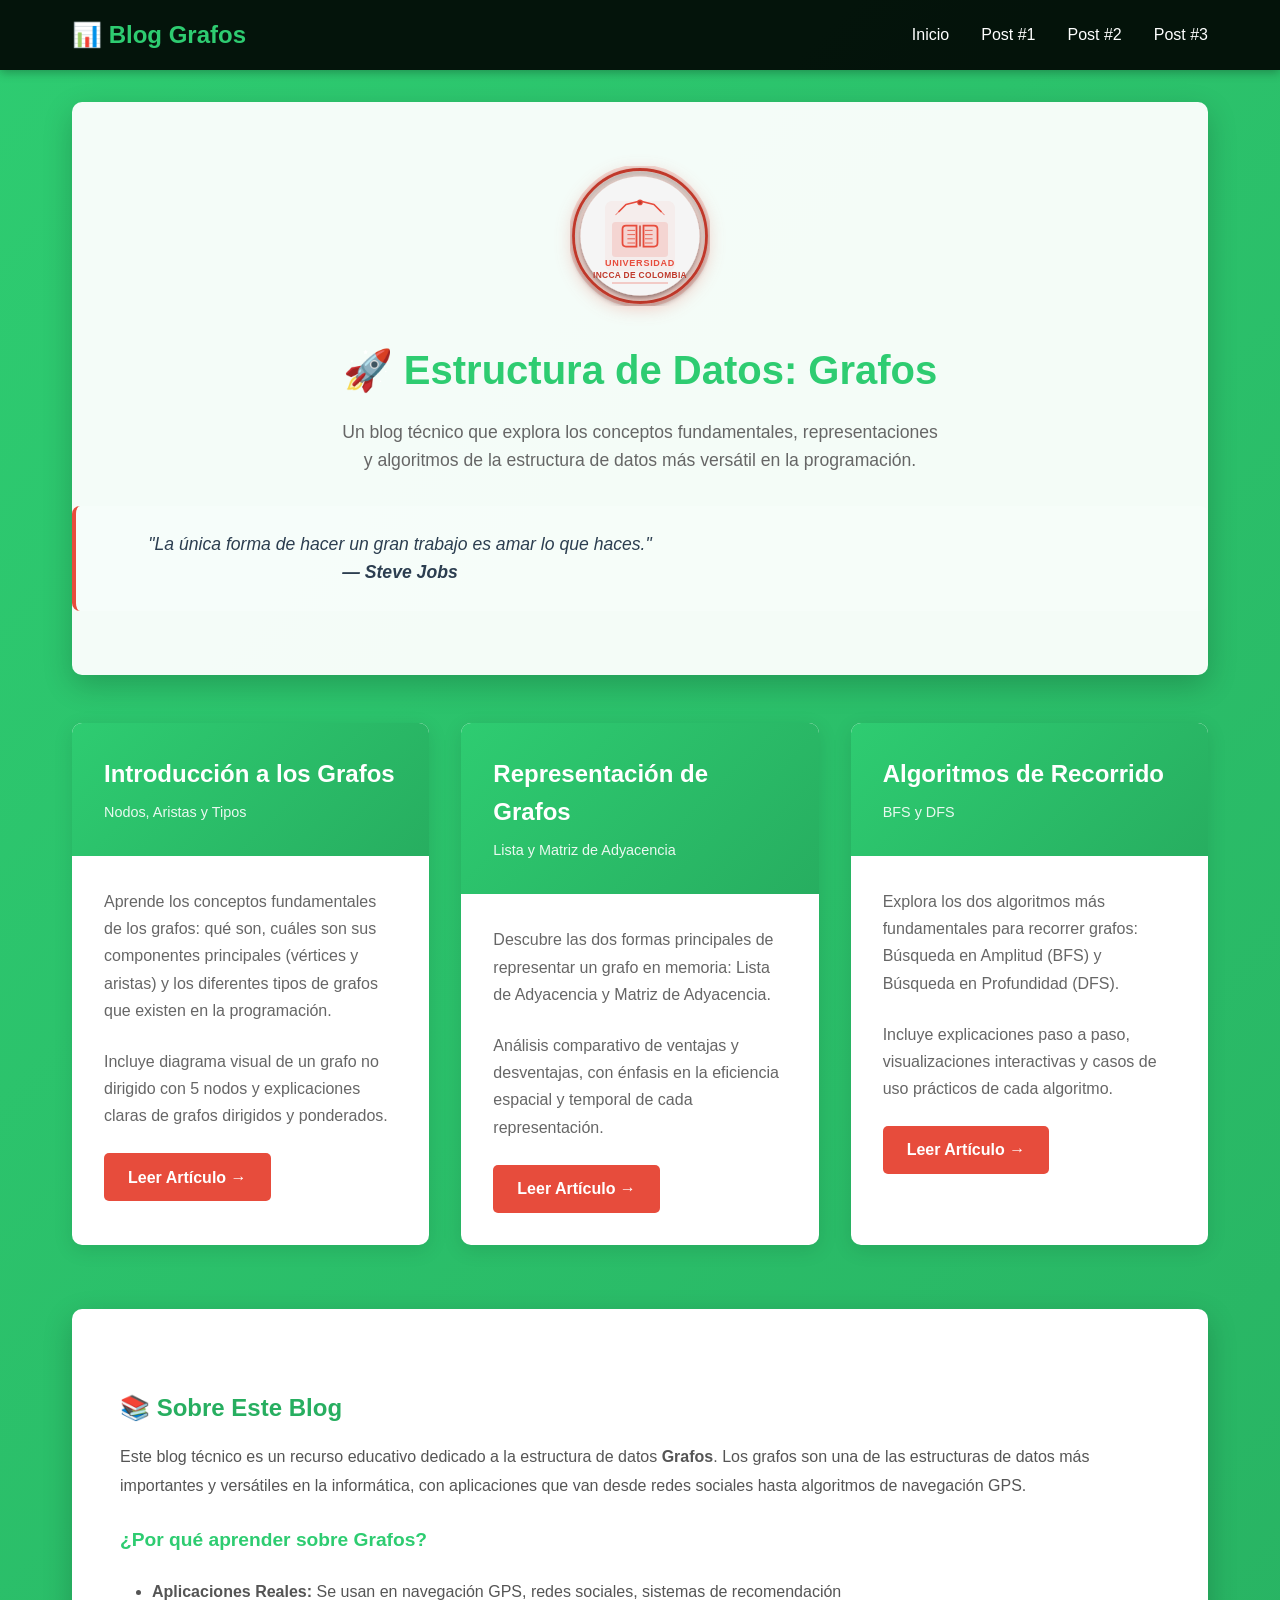
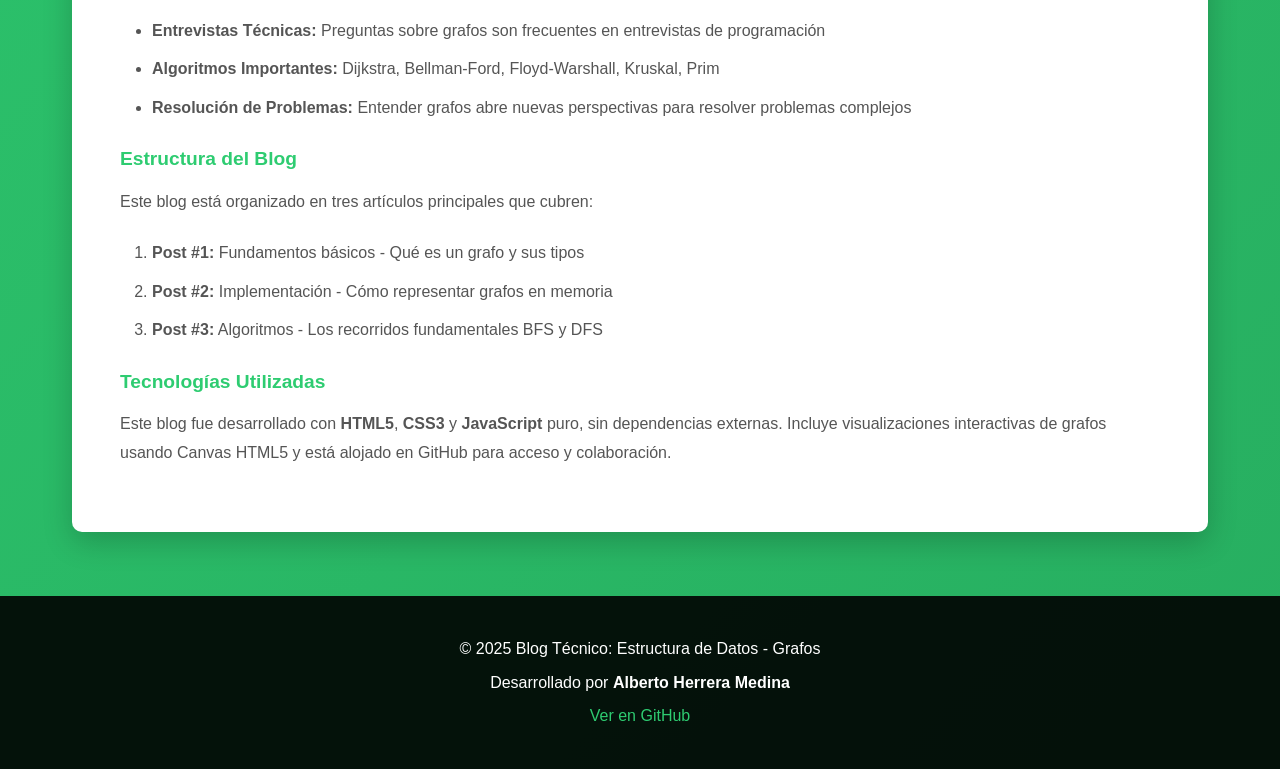
<file: index.html>
<!DOCTYPE html>
<html lang="es">
<head>
  <meta charset="UTF-8">
  <meta name="viewport" content="width=device-width, initial-scale=1.0">
  <title>Blog Técnico: Estructura de Datos - Grafos</title>
  <link rel="stylesheet" href="assets/css/styles.css">
</head>
<body>
  <!-- Navigation -->
  <nav>
    <div class="container">
      <h1>📊 Blog Grafos</h1>
      <ul>
        <li><a href="index.html">Inicio</a></li>
        <li><a href="posts/post1.html">Post #1</a></li>
        <li><a href="posts/post2.html">Post #2</a></li>
        <li><a href="posts/post3.html">Post #3</a></li>
      </ul>
    </div>
  </nav>

  <!-- Main Content -->
  <div class="container">
    <!-- Header -->
    <header>
      <div style="text-align: center; margin-bottom: 1.5rem;">
        <div style="display: inline-block; animation: pulse 2s infinite; filter: drop-shadow(0 4px 8px rgba(231, 76, 60, 0.4));">
          <img src="assets/images/university-logo.svg" alt="Universidad Incca de Colombia" style="height: 140px; width: auto; transition: transform 0.3s ease;">
        </div>
      </div>
      <h1>🚀 Estructura de Datos: Grafos</h1>
      <p>Un blog técnico que explora los conceptos fundamentales, representaciones y algoritmos de la estructura de datos más versátil en la programación.</p>
      
      <!-- Frase Célebre -->
      <div style="background: rgba(255, 255, 255, 0.2); padding: 1.5rem; margin-top: 2rem; border-radius: 8px; border-left: 4px solid #e74c3c; font-style: italic; font-size: 1.1rem;">
        <p style="margin: 0; color: #2c3e50;">
          "La única forma de hacer un gran trabajo es amar lo que haces." <br>
          <strong>— Steve Jobs</strong>
        </p>
      </div>
    </header>

    <!-- Posts Grid -->
    <div class="posts-grid">
      <!-- Post 1 Card -->
      <div class="post-card">
        <div class="post-card-header">
          <h2>Introducción a los Grafos</h2>
          <p>Nodos, Aristas y Tipos</p>
        </div>
        <div class="post-card-body">
          <p>
            Aprende los conceptos fundamentales de los grafos: qué son, cuáles son sus componentes principales (vértices y aristas) y los diferentes tipos de grafos que existen en la programación.
          </p>
          <p>
            Incluye diagrama visual de un grafo no dirigido con 5 nodos y explicaciones claras de grafos dirigidos y ponderados.
          </p>
          <a href="posts/post1.html" class="read-more">Leer Artículo →</a>
        </div>
      </div>

      <!-- Post 2 Card -->
      <div class="post-card">
        <div class="post-card-header">
          <h2>Representación de Grafos</h2>
          <p>Lista y Matriz de Adyacencia</p>
        </div>
        <div class="post-card-body">
          <p>
            Descubre las dos formas principales de representar un grafo en memoria: Lista de Adyacencia y Matriz de Adyacencia.
          </p>
          <p>
            Análisis comparativo de ventajas y desventajas, con énfasis en la eficiencia espacial y temporal de cada representación.
          </p>
          <a href="posts/post2.html" class="read-more">Leer Artículo →</a>
        </div>
      </div>

      <!-- Post 3 Card -->
      <div class="post-card">
        <div class="post-card-header">
          <h2>Algoritmos de Recorrido</h2>
          <p>BFS y DFS</p>
        </div>
        <div class="post-card-body">
          <p>
            Explora los dos algoritmos más fundamentales para recorrer grafos: Búsqueda en Amplitud (BFS) y Búsqueda en Profundidad (DFS).
          </p>
          <p>
            Incluye explicaciones paso a paso, visualizaciones interactivas y casos de uso prácticos de cada algoritmo.
          </p>
          <a href="posts/post3.html" class="read-more">Leer Artículo →</a>
        </div>
      </div>
    </div>

    <!-- About Section -->
    <section class="post-content" style="margin-bottom: 3rem;">
      <h2>📚 Sobre Este Blog</h2>
      <p>
        Este blog técnico es un recurso educativo dedicado a la estructura de datos <strong>Grafos</strong>. 
        Los grafos son una de las estructuras de datos más importantes y versátiles en la informática, 
        con aplicaciones que van desde redes sociales hasta algoritmos de navegación GPS.
      </p>
      
      <h3>¿Por qué aprender sobre Grafos?</h3>
      <ul>
        <li><strong>Aplicaciones Reales:</strong> Se usan en navegación GPS, redes sociales, sistemas de recomendación</li>
        <li><strong>Entrevistas Técnicas:</strong> Preguntas sobre grafos son frecuentes en entrevistas de programación</li>
        <li><strong>Algoritmos Importantes:</strong> Dijkstra, Bellman-Ford, Floyd-Warshall, Kruskal, Prim</li>
        <li><strong>Resolución de Problemas:</strong> Entender grafos abre nuevas perspectivas para resolver problemas complejos</li>
      </ul>

      <h3>Estructura del Blog</h3>
      <p>Este blog está organizado en tres artículos principales que cubren:</p>
      <ol>
        <li><strong>Post #1:</strong> Fundamentos básicos - Qué es un grafo y sus tipos</li>
        <li><strong>Post #2:</strong> Implementación - Cómo representar grafos en memoria</li>
        <li><strong>Post #3:</strong> Algoritmos - Los recorridos fundamentales BFS y DFS</li>
      </ol>

      <h3>Tecnologías Utilizadas</h3>
      <p>
        Este blog fue desarrollado con <strong>HTML5</strong>, <strong>CSS3</strong> y <strong>JavaScript</strong> puro, 
        sin dependencias externas. Incluye visualizaciones interactivas de grafos usando Canvas HTML5 
        y está alojado en GitHub para acceso y colaboración.
      </p>
    </section>
  </div>

  <!-- Footer -->
  <footer>
    <p>&copy; 2025 Blog Técnico: Estructura de Datos - Grafos</p>
    <p>Desarrollado por <strong>Alberto Herrera Medina</strong></p>
    <p><a href="https://github.com/aherreram-svg/Blog_grafos" target="_blank">Ver en GitHub</a></p>
  </footer>

  <script src="assets/js/graph-visualizer.js"></script>
</body>
</html>
</file>
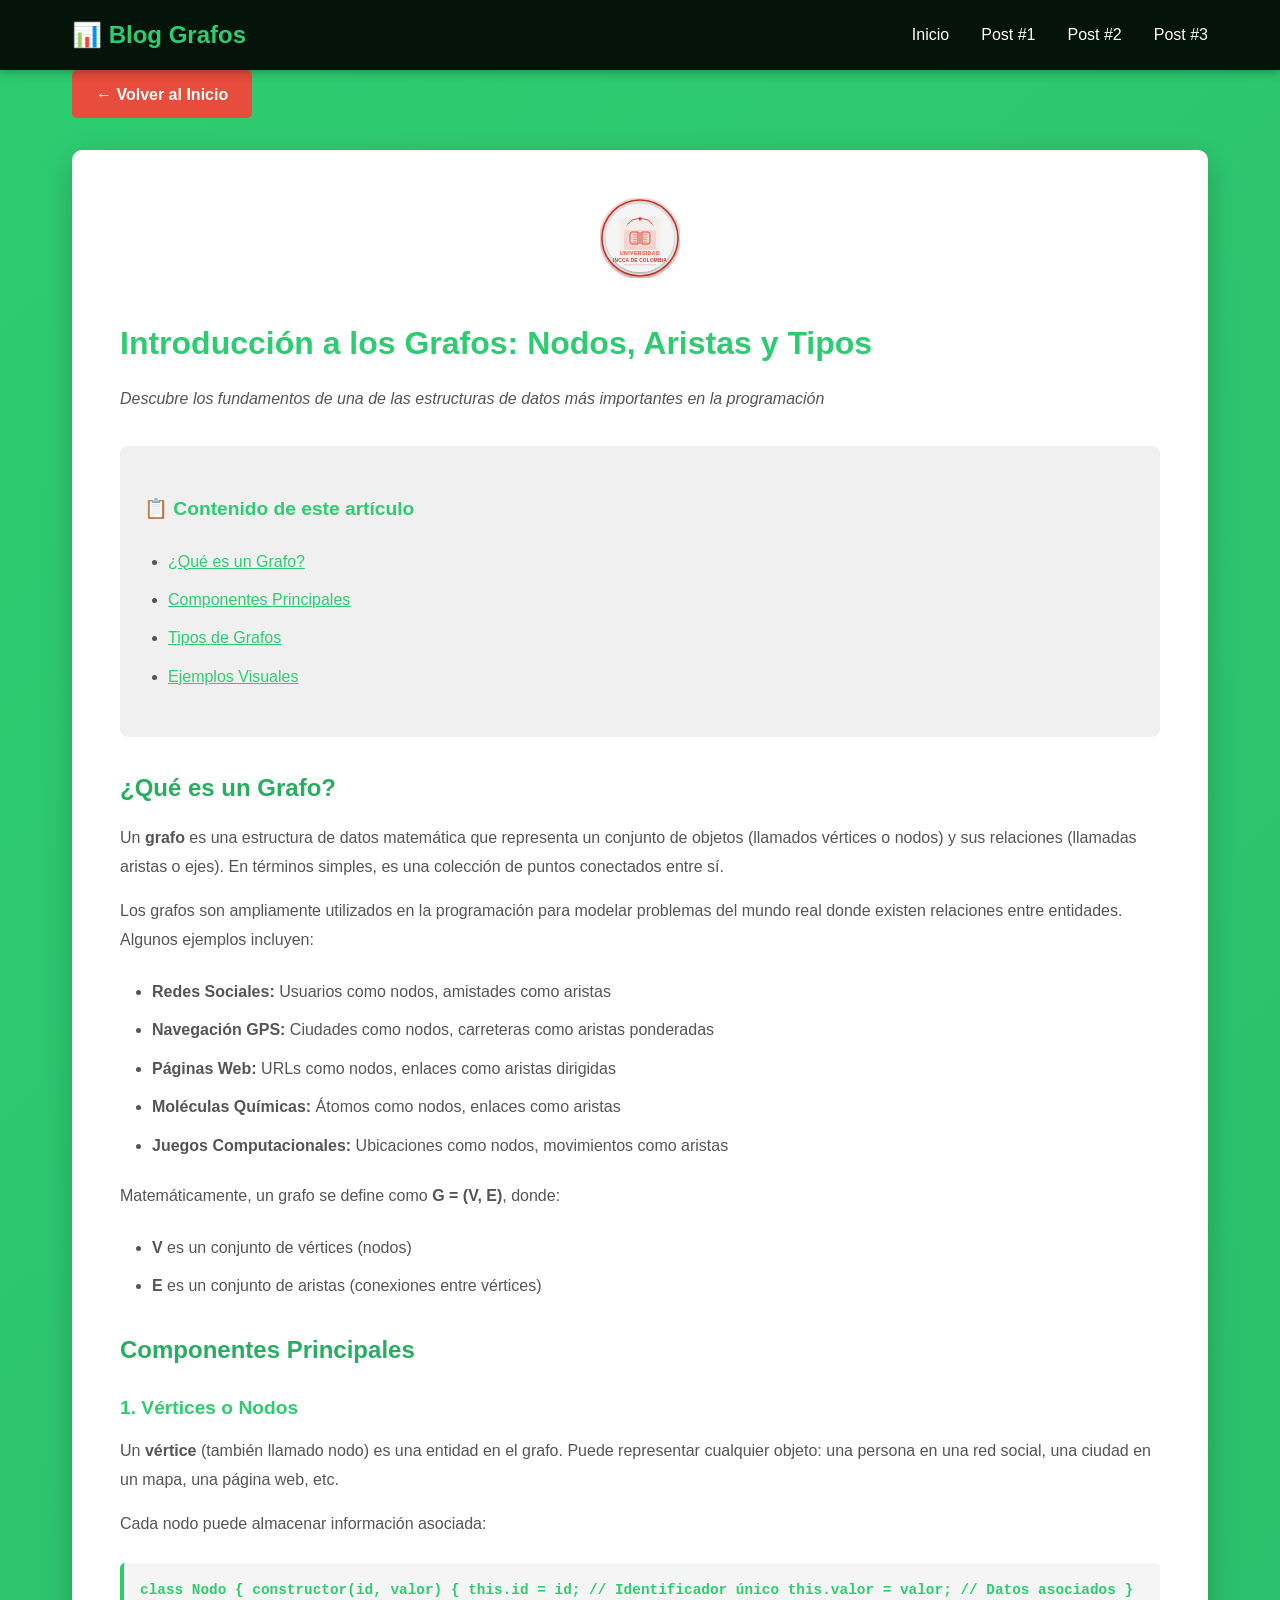
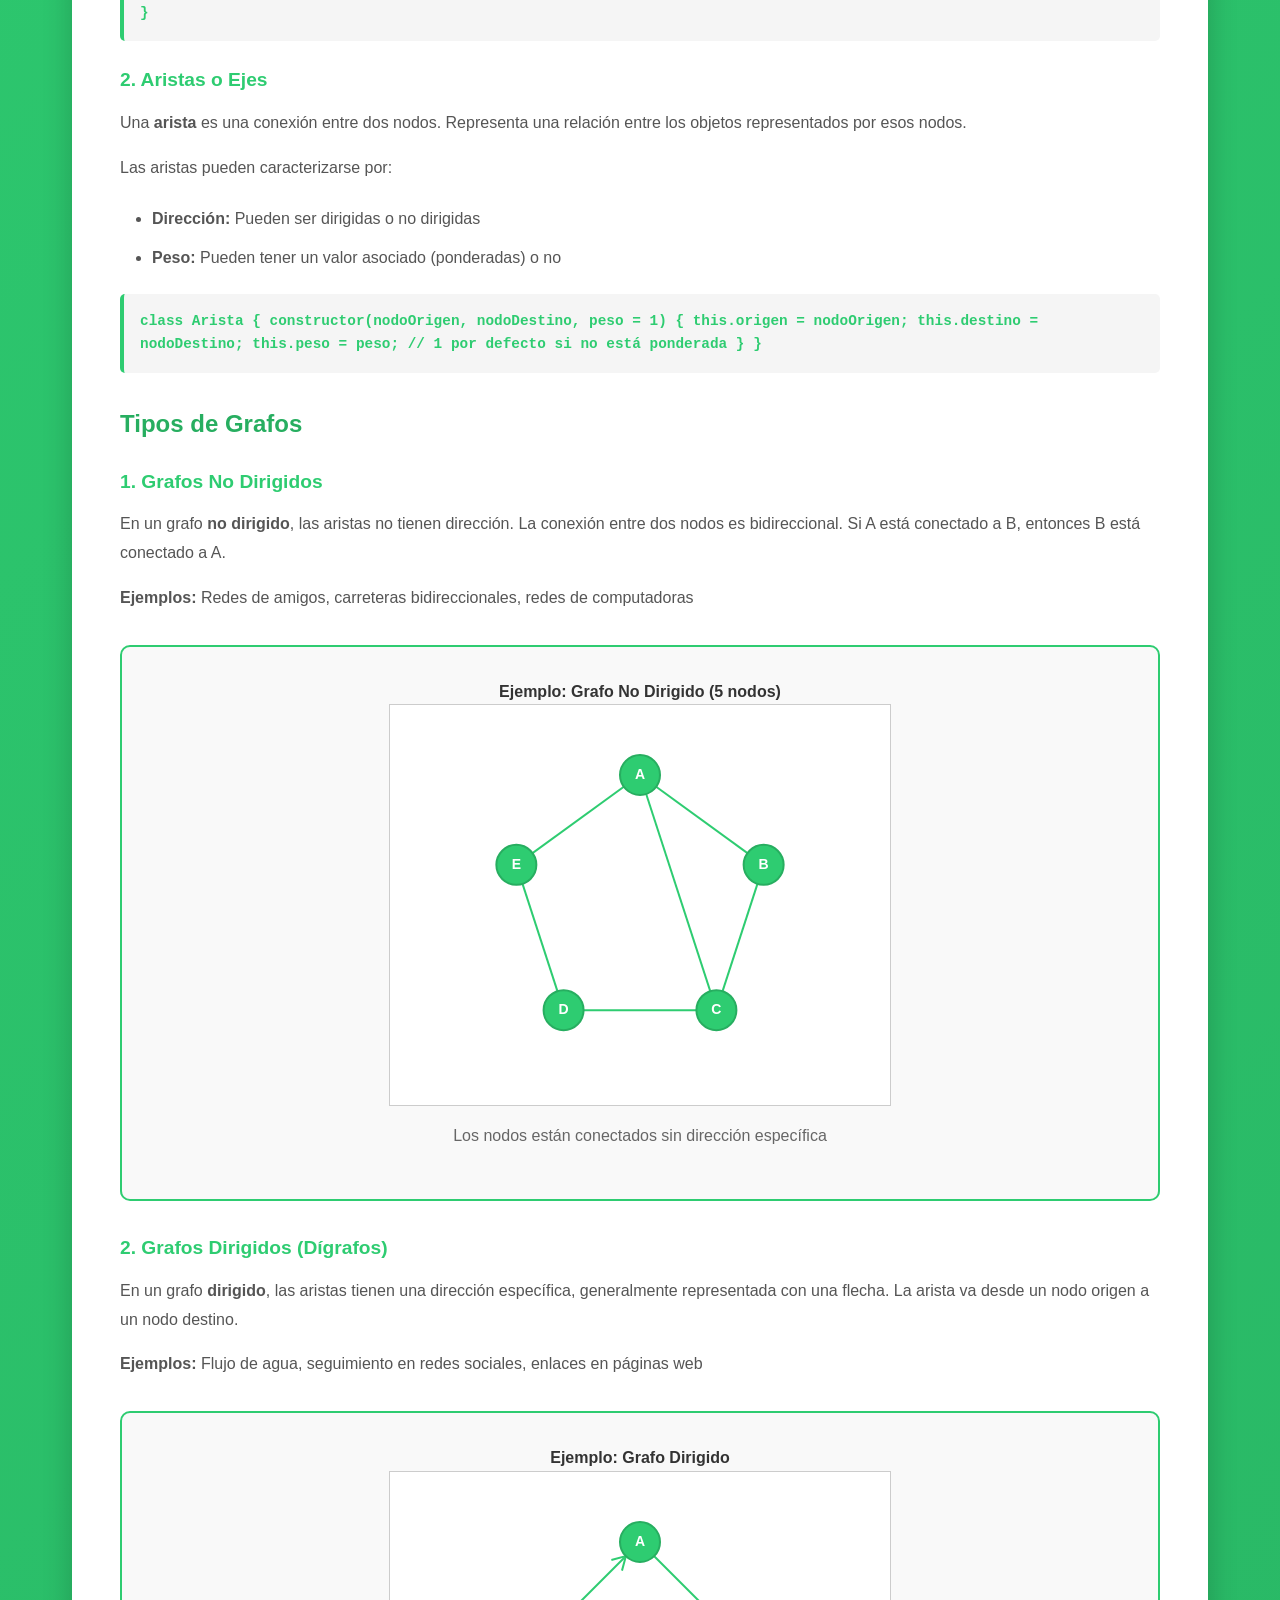
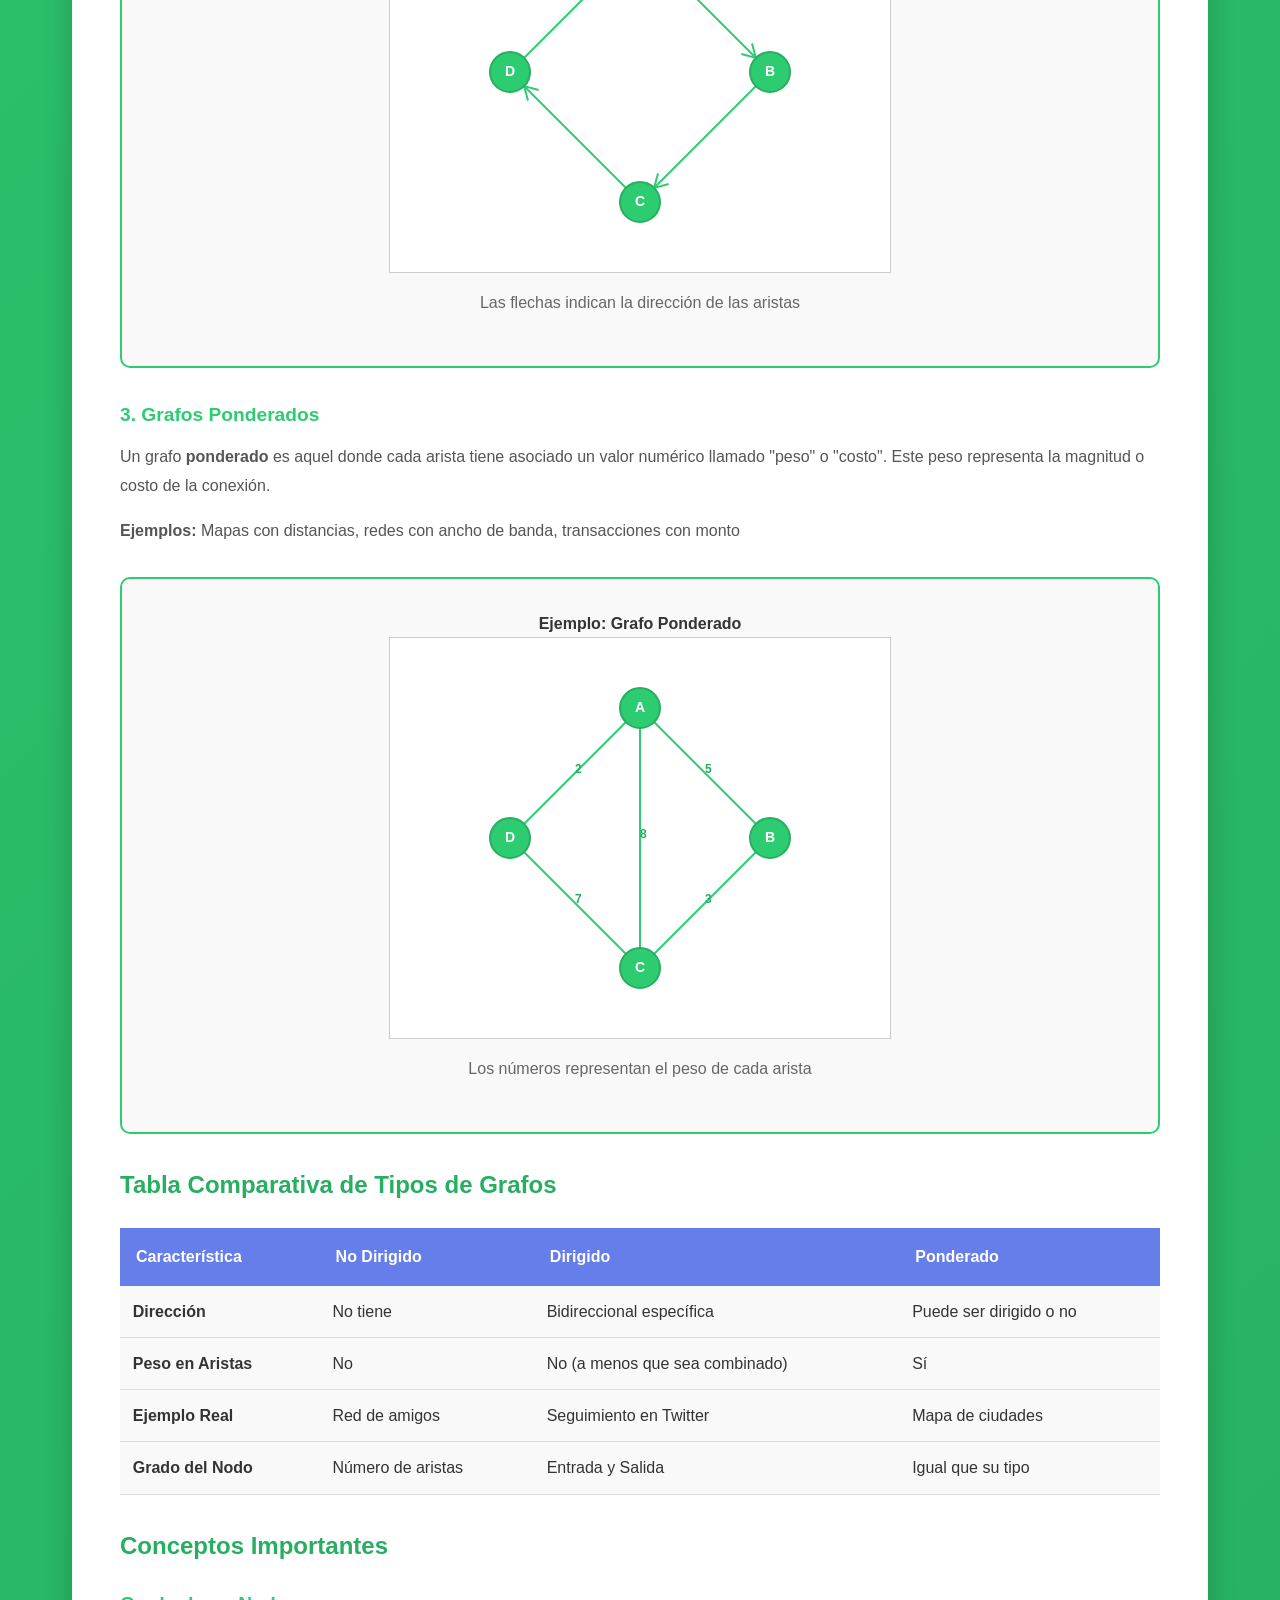
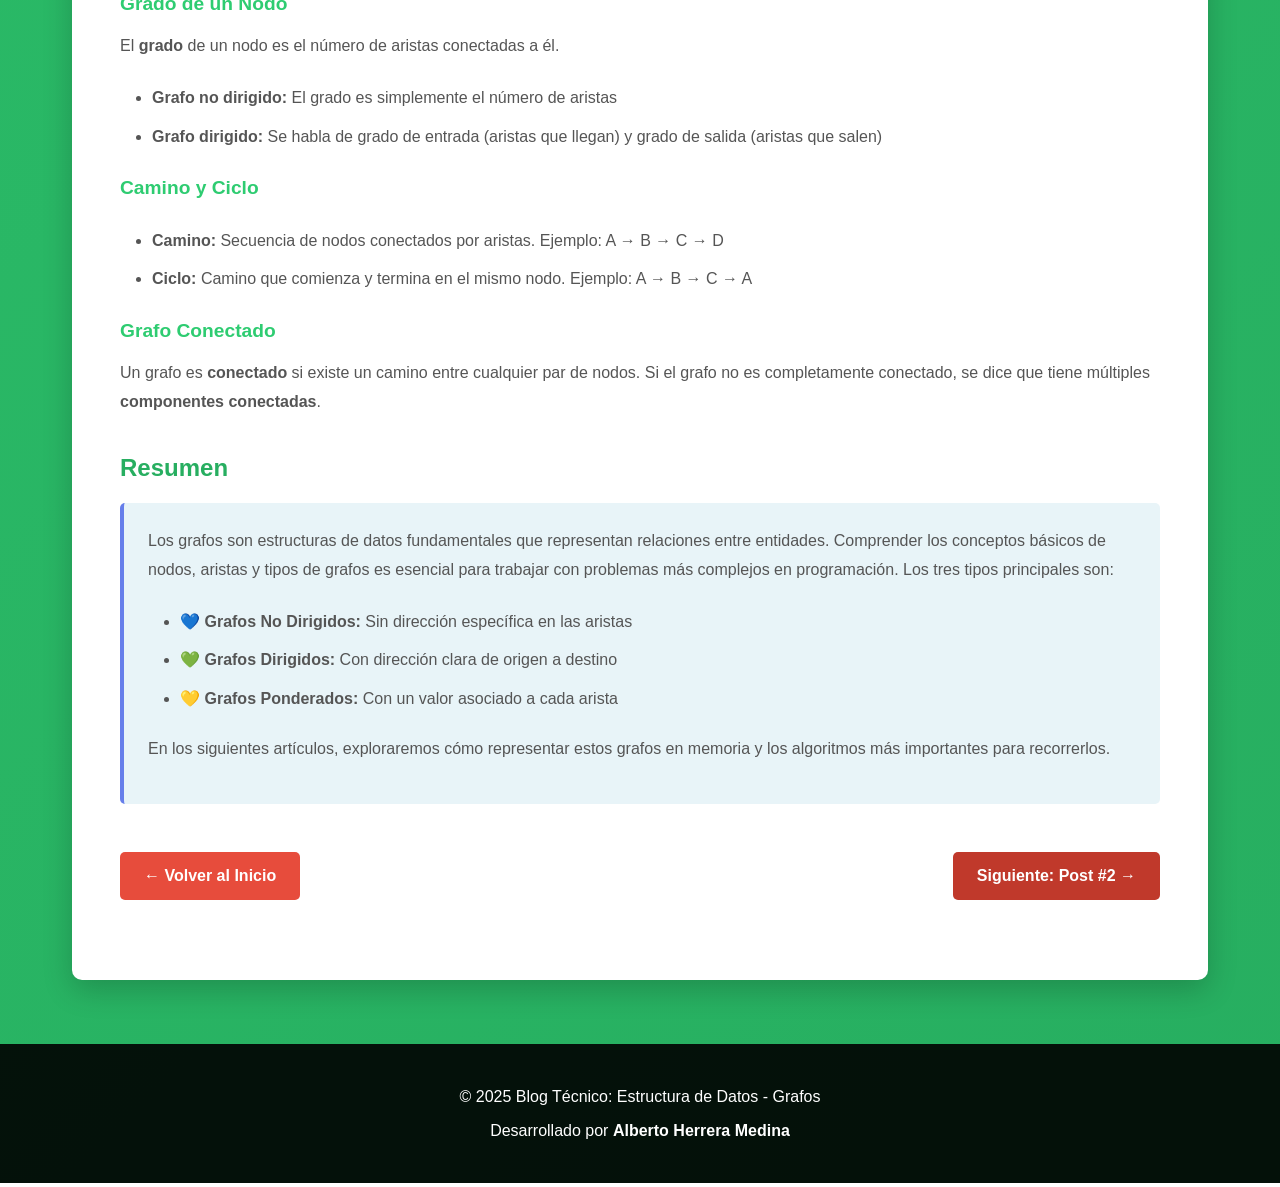
<file: posts/post1.html>
<!DOCTYPE html>
<html lang="es">
<head>
  <meta charset="UTF-8">
  <meta name="viewport" content="width=device-width, initial-scale=1.0">
  <title>Post #1: Introducción a los Grafos | Blog Grafos</title>
  <link rel="stylesheet" href="../assets/css/styles.css">
</head>
<body>
  <!-- Navigation -->
  <nav>
    <div class="container">
      <h1>📊 Blog Grafos</h1>
      <ul>
        <li><a href="../index.html">Inicio</a></li>
        <li><a href="post1.html">Post #1</a></li>
        <li><a href="post2.html">Post #2</a></li>
        <li><a href="post3.html">Post #3</a></li>
      </ul>
    </div>
  </nav>

  <!-- Main Content -->
  <div class="container">
    <a href="../index.html" class="back-button">← Volver al Inicio</a>

    <article class="post-content">
      <div style="text-align: center; margin-bottom: 2rem;">
        <img src="../assets/images/university-logo.svg" alt="Universidad Incca de Colombia" style="height: 80px; width: auto;">
      </div>
      <h1>Introducción a los Grafos: Nodos, Aristas y Tipos</h1>
      <p><em>Descubre los fundamentos de una de las estructuras de datos más importantes en la programación</em></p>

      <!-- Tabla de Contenidos -->
      <div style="background: #f0f0f0; padding: 1.5rem; border-radius: 8px; margin: 2rem 0;">
        <h3>📋 Contenido de este artículo</h3>
        <ul style="margin-left: 1.5rem;">
          <li><a href="#introduccion" style="color: #2ecc71;">¿Qué es un Grafo?</a></li>
          <li><a href="#componentes" style="color: #2ecc71;">Componentes Principales</a></li>
          <li><a href="#tipos" style="color: #2ecc71;">Tipos de Grafos</a></li>
          <li><a href="#ejemplos" style="color: #2ecc71;">Ejemplos Visuales</a></li>
        </ul>
      </div>

      <!-- Section 1 -->
      <h2 id="introduccion">¿Qué es un Grafo?</h2>
      <p>
        Un <strong>grafo</strong> es una estructura de datos matemática que representa un conjunto de objetos 
        (llamados vértices o nodos) y sus relaciones (llamadas aristas o ejes). En términos simples, 
        es una colección de puntos conectados entre sí.
      </p>

      <p>
        Los grafos son ampliamente utilizados en la programación para modelar problemas del mundo real donde 
        existen relaciones entre entidades. Algunos ejemplos incluyen:
      </p>

      <ul>
        <li>
          <strong>Redes Sociales:</strong> Usuarios como nodos, amistades como aristas
        </li>
        <li>
          <strong>Navegación GPS:</strong> Ciudades como nodos, carreteras como aristas ponderadas
        </li>
        <li>
          <strong>Páginas Web:</strong> URLs como nodos, enlaces como aristas dirigidas
        </li>
        <li>
          <strong>Moléculas Químicas:</strong> Átomos como nodos, enlaces como aristas
        </li>
        <li>
          <strong>Juegos Computacionales:</strong> Ubicaciones como nodos, movimientos como aristas
        </li>
      </ul>

      <p>
        Matemáticamente, un grafo se define como <strong>G = (V, E)</strong>, donde:
      </p>
      <ul>
        <li><strong>V</strong> es un conjunto de vértices (nodos)</li>
        <li><strong>E</strong> es un conjunto de aristas (conexiones entre vértices)</li>
      </ul>

      <!-- Section 2 -->
      <h2 id="componentes">Componentes Principales</h2>

      <h3>1. Vértices o Nodos</h3>
      <p>
        Un <strong>vértice</strong> (también llamado nodo) es una entidad en el grafo. 
        Puede representar cualquier objeto: una persona en una red social, una ciudad en un mapa, 
        una página web, etc.
      </p>

      <p>Cada nodo puede almacenar información asociada:</p>
      <div class="code-block">
        <code>
class Nodo {
  constructor(id, valor) {
    this.id = id;        // Identificador único
    this.valor = valor;  // Datos asociados
  }
}
        </code>
      </div>

      <h3>2. Aristas o Ejes</h3>
      <p>
        Una <strong>arista</strong> es una conexión entre dos nodos. Representa una relación 
        entre los objetos representados por esos nodos.
      </p>

      <p>Las aristas pueden caracterizarse por:</p>
      <ul>
        <li><strong>Dirección:</strong> Pueden ser dirigidas o no dirigidas</li>
        <li><strong>Peso:</strong> Pueden tener un valor asociado (ponderadas) o no</li>
      </ul>

      <div class="code-block">
        <code>
class Arista {
  constructor(nodoOrigen, nodoDestino, peso = 1) {
    this.origen = nodoOrigen;
    this.destino = nodoDestino;
    this.peso = peso;  // 1 por defecto si no está ponderada
  }
}
        </code>
      </div>

      <!-- Section 3 -->
      <h2 id="tipos">Tipos de Grafos</h2>

      <h3>1. Grafos No Dirigidos</h3>
      <p>
        En un grafo <strong>no dirigido</strong>, las aristas no tienen dirección. 
        La conexión entre dos nodos es bidireccional. Si A está conectado a B, entonces B está conectado a A.
      </p>

      <p><strong>Ejemplos:</strong> Redes de amigos, carreteras bidireccionales, redes de computadoras</p>

      <div class="diagram">
        <h4>Ejemplo: Grafo No Dirigido (5 nodos)</h4>
        <canvas id="graphCanvas1" width="500" height="400"></canvas>
        <p style="margin-top: 1rem; color: #666;">Los nodos están conectados sin dirección específica</p>
      </div>

      <h3>2. Grafos Dirigidos (Dígrafos)</h3>
      <p>
        En un grafo <strong>dirigido</strong>, las aristas tienen una dirección específica, 
        generalmente representada con una flecha. La arista va desde un nodo origen a un nodo destino.
      </p>

      <p><strong>Ejemplos:</strong> Flujo de agua, seguimiento en redes sociales, enlaces en páginas web</p>

      <div class="diagram">
        <h4>Ejemplo: Grafo Dirigido</h4>
        <canvas id="graphCanvas2" width="500" height="400"></canvas>
        <p style="margin-top: 1rem; color: #666;">Las flechas indican la dirección de las aristas</p>
      </div>

      <h3>3. Grafos Ponderados</h3>
      <p>
        Un grafo <strong>ponderado</strong> es aquel donde cada arista tiene asociado un valor numérico 
        llamado "peso" o "costo". Este peso representa la magnitud o costo de la conexión.
      </p>

      <p><strong>Ejemplos:</strong> Mapas con distancias, redes con ancho de banda, transacciones con monto</p>

      <div class="diagram">
        <h4>Ejemplo: Grafo Ponderado</h4>
        <canvas id="graphCanvas3" width="500" height="400"></canvas>
        <p style="margin-top: 1rem; color: #666;">Los números representan el peso de cada arista</p>
      </div>

      <!-- Tabla Comparativa -->
      <h2>Tabla Comparativa de Tipos de Grafos</h2>
      <table>
        <thead>
          <tr>
            <th>Característica</th>
            <th>No Dirigido</th>
            <th>Dirigido</th>
            <th>Ponderado</th>
          </tr>
        </thead>
        <tbody>
          <tr>
            <td><strong>Dirección</strong></td>
            <td>No tiene</td>
            <td>Bidireccional específica</td>
            <td>Puede ser dirigido o no</td>
          </tr>
          <tr>
            <td><strong>Peso en Aristas</strong></td>
            <td>No</td>
            <td>No (a menos que sea combinado)</td>
            <td>Sí</td>
          </tr>
          <tr>
            <td><strong>Ejemplo Real</strong></td>
            <td>Red de amigos</td>
            <td>Seguimiento en Twitter</td>
            <td>Mapa de ciudades</td>
          </tr>
          <tr>
            <td><strong>Grado del Nodo</strong></td>
            <td>Número de aristas</td>
            <td>Entrada y Salida</td>
            <td>Igual que su tipo</td>
          </tr>
        </tbody>
      </table>

      <!-- Conceptos Adicionales -->
      <h2>Conceptos Importantes</h2>

      <h3>Grado de un Nodo</h3>
      <p>
        El <strong>grado</strong> de un nodo es el número de aristas conectadas a él.
      </p>
      <ul>
        <li><strong>Grafo no dirigido:</strong> El grado es simplemente el número de aristas</li>
        <li><strong>Grafo dirigido:</strong> Se habla de grado de entrada (aristas que llegan) 
                                              y grado de salida (aristas que salen)</li>
      </ul>

      <h3>Camino y Ciclo</h3>
      <ul>
        <li>
          <strong>Camino:</strong> Secuencia de nodos conectados por aristas. 
          Ejemplo: A → B → C → D
        </li>
        <li>
          <strong>Ciclo:</strong> Camino que comienza y termina en el mismo nodo. 
          Ejemplo: A → B → C → A
        </li>
      </ul>

      <h3>Grafo Conectado</h3>
      <p>
        Un grafo es <strong>conectado</strong> si existe un camino entre cualquier par de nodos. 
        Si el grafo no es completamente conectado, se dice que tiene múltiples <strong>componentes conectadas</strong>.
      </p>

      <!-- Resumen -->
      <h2>Resumen</h2>
      <div style="background: #e8f4f8; padding: 1.5rem; border-left: 4px solid #667eea; border-radius: 5px;">
        <p>
          Los grafos son estructuras de datos fundamentales que representan relaciones entre entidades. 
          Comprender los conceptos básicos de nodos, aristas y tipos de grafos es esencial para trabajar 
          con problemas más complejos en programación. Los tres tipos principales son:
        </p>
        <ul>
          <li>💙 <strong>Grafos No Dirigidos:</strong> Sin dirección específica en las aristas</li>
          <li>💚 <strong>Grafos Dirigidos:</strong> Con dirección clara de origen a destino</li>
          <li>💛 <strong>Grafos Ponderados:</strong> Con un valor asociado a cada arista</li>
        </ul>
        <p>
          En los siguientes artículos, exploraremos cómo representar estos grafos en memoria 
          y los algoritmos más importantes para recorrerlos.
        </p>
      </div>

      <!-- Navigation -->
      <div style="margin-top: 3rem; display: flex; justify-content: space-between; gap: 1rem;">
        <a href="../index.html" class="back-button">← Volver al Inicio</a>
        <a href="post2.html" class="back-button" style="background-color: #c0392b;">Siguiente: Post #2 →</a>
      </div>
    </article>
  </div>

  <!-- Footer -->
  <footer>
    <p>&copy; 2025 Blog Técnico: Estructura de Datos - Grafos</p>
    <p>Desarrollado por <strong>Alberto Herrera Medina</strong></p>
  </footer>

  <script src="../assets/js/graph-visualizer.js"></script>
</body>
</html>
</file>
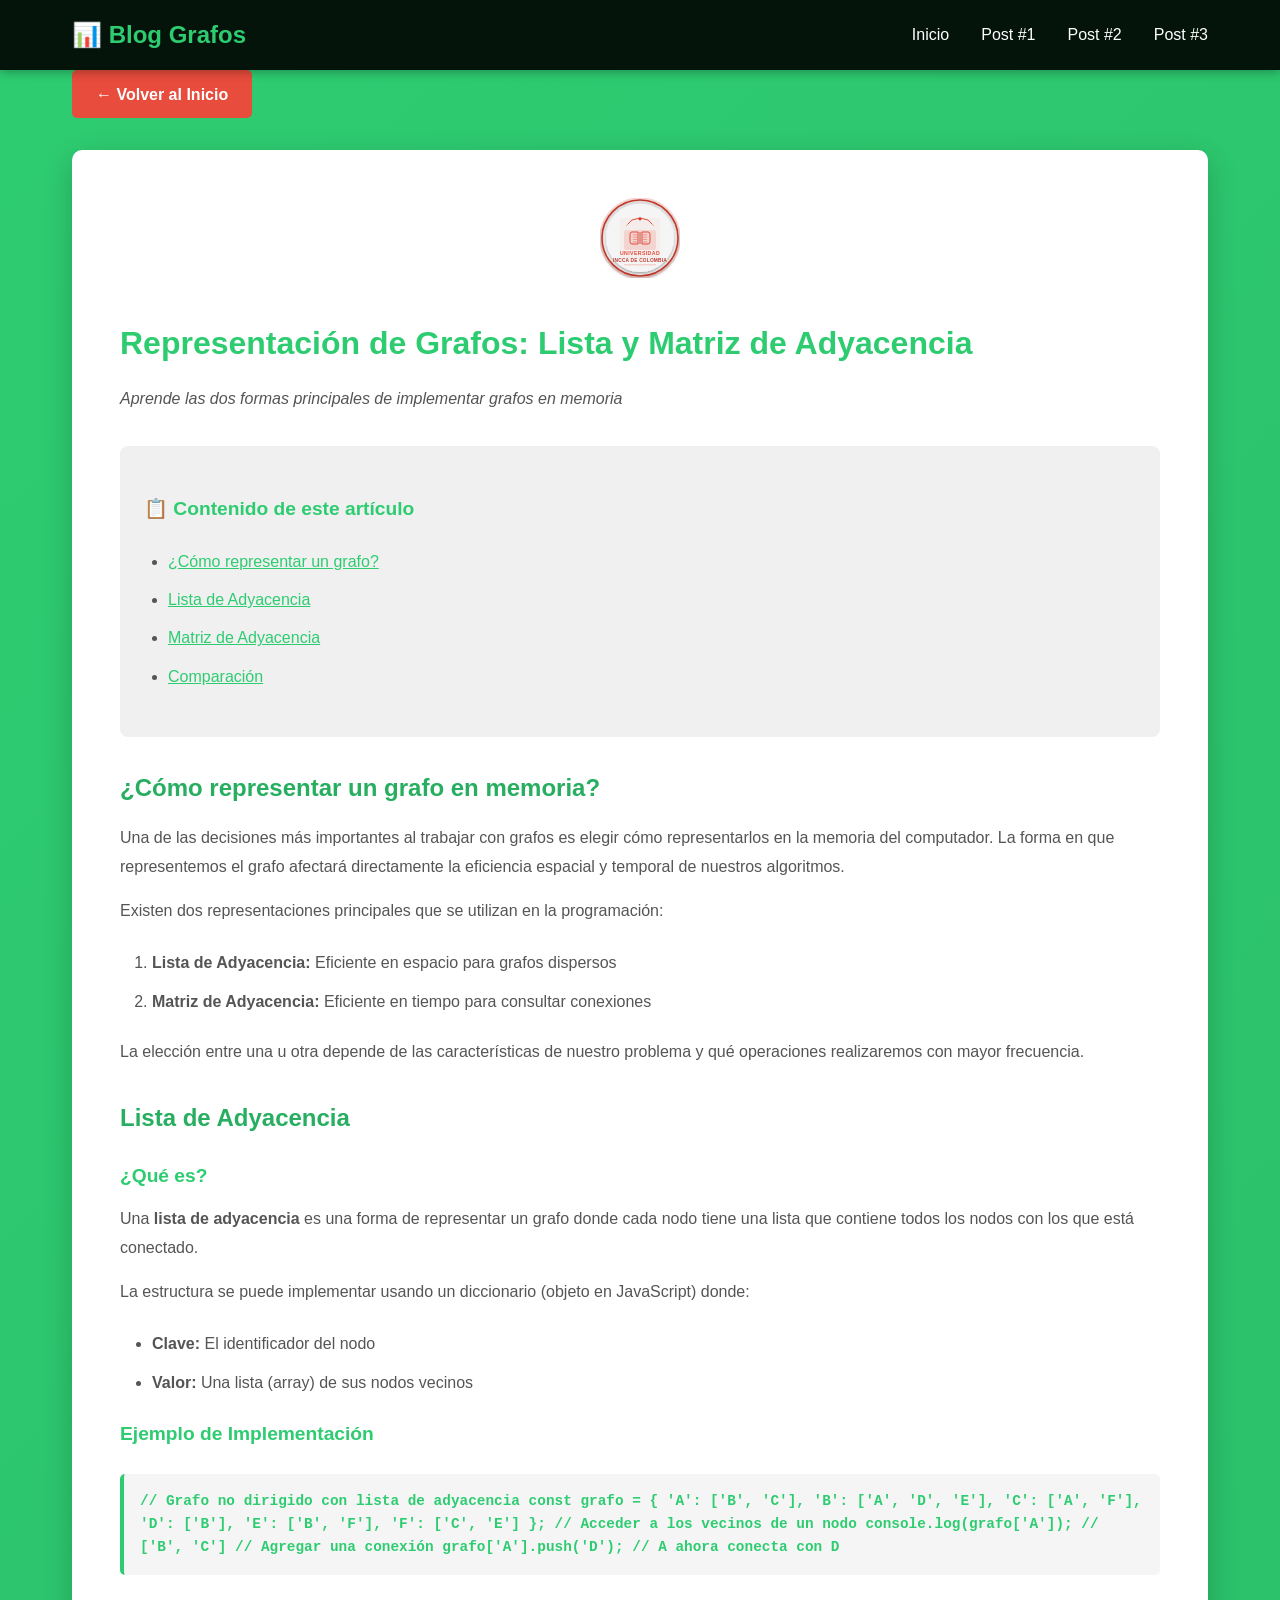
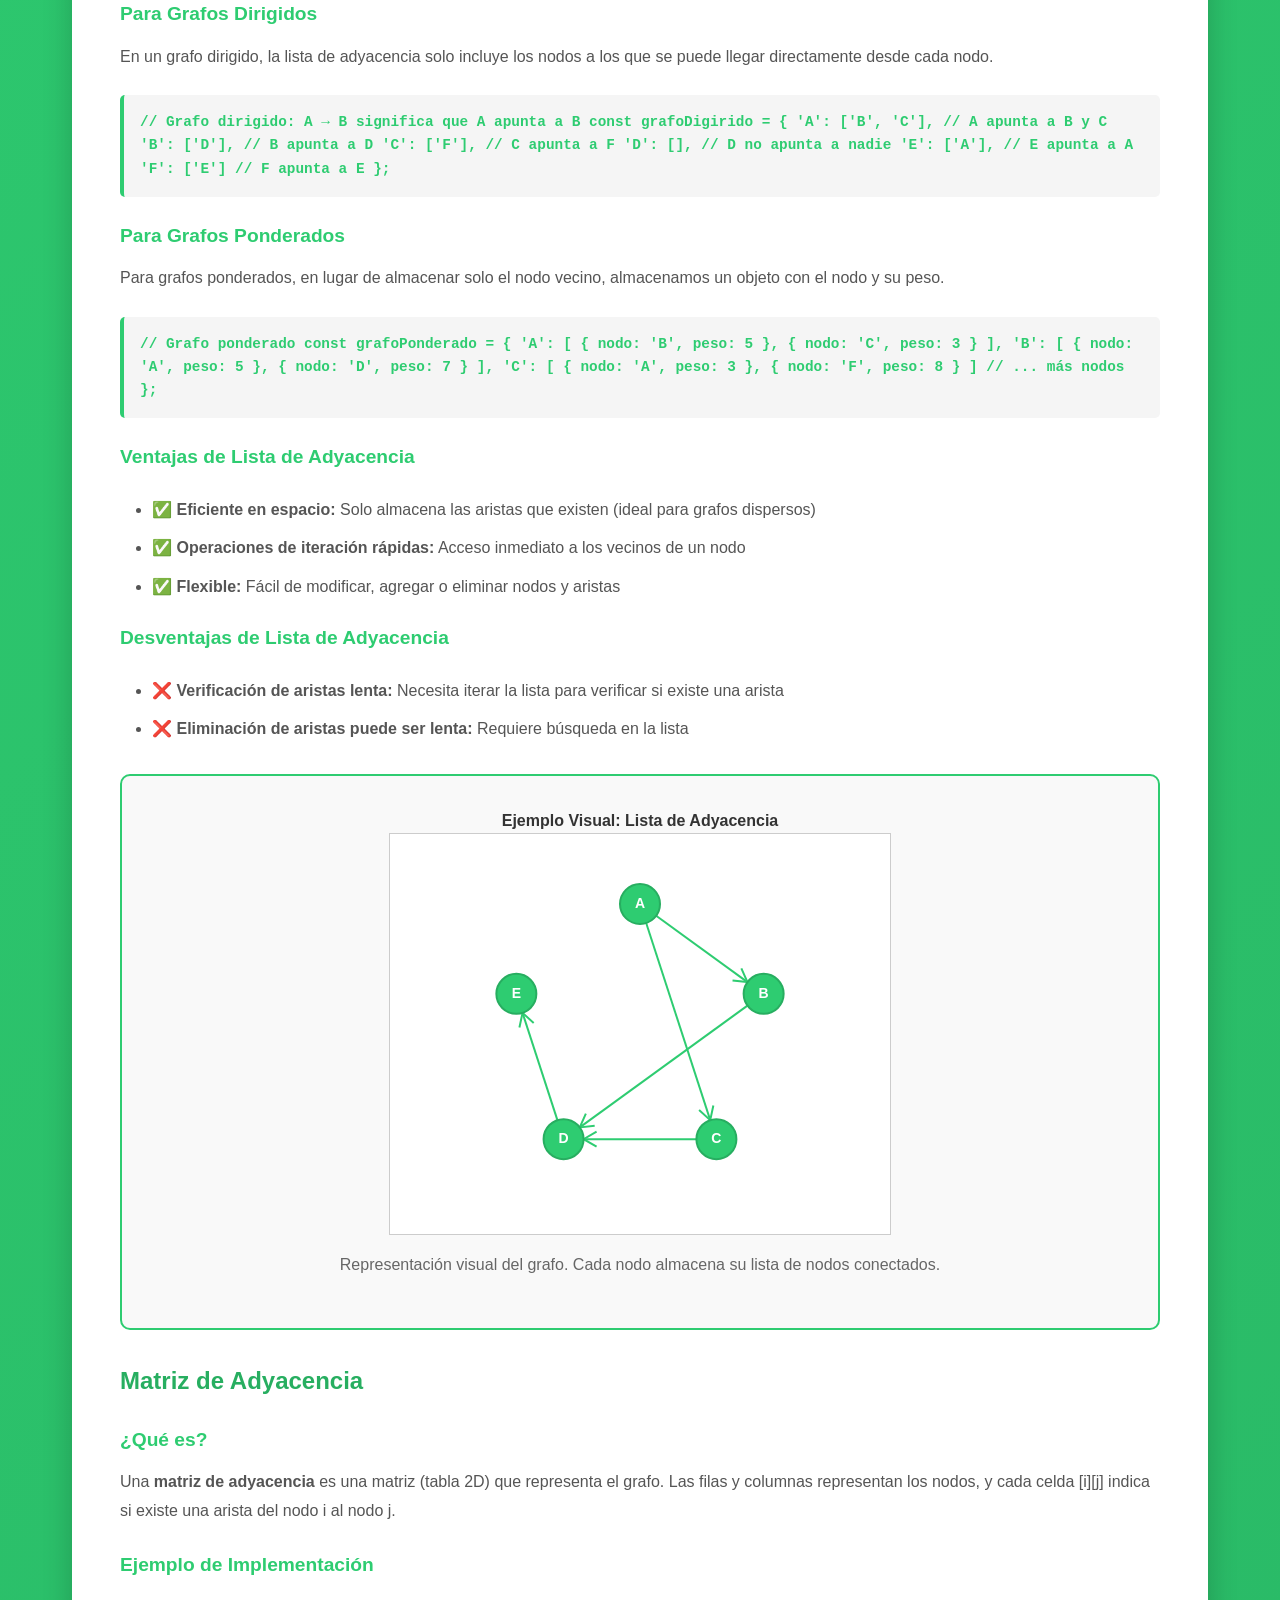
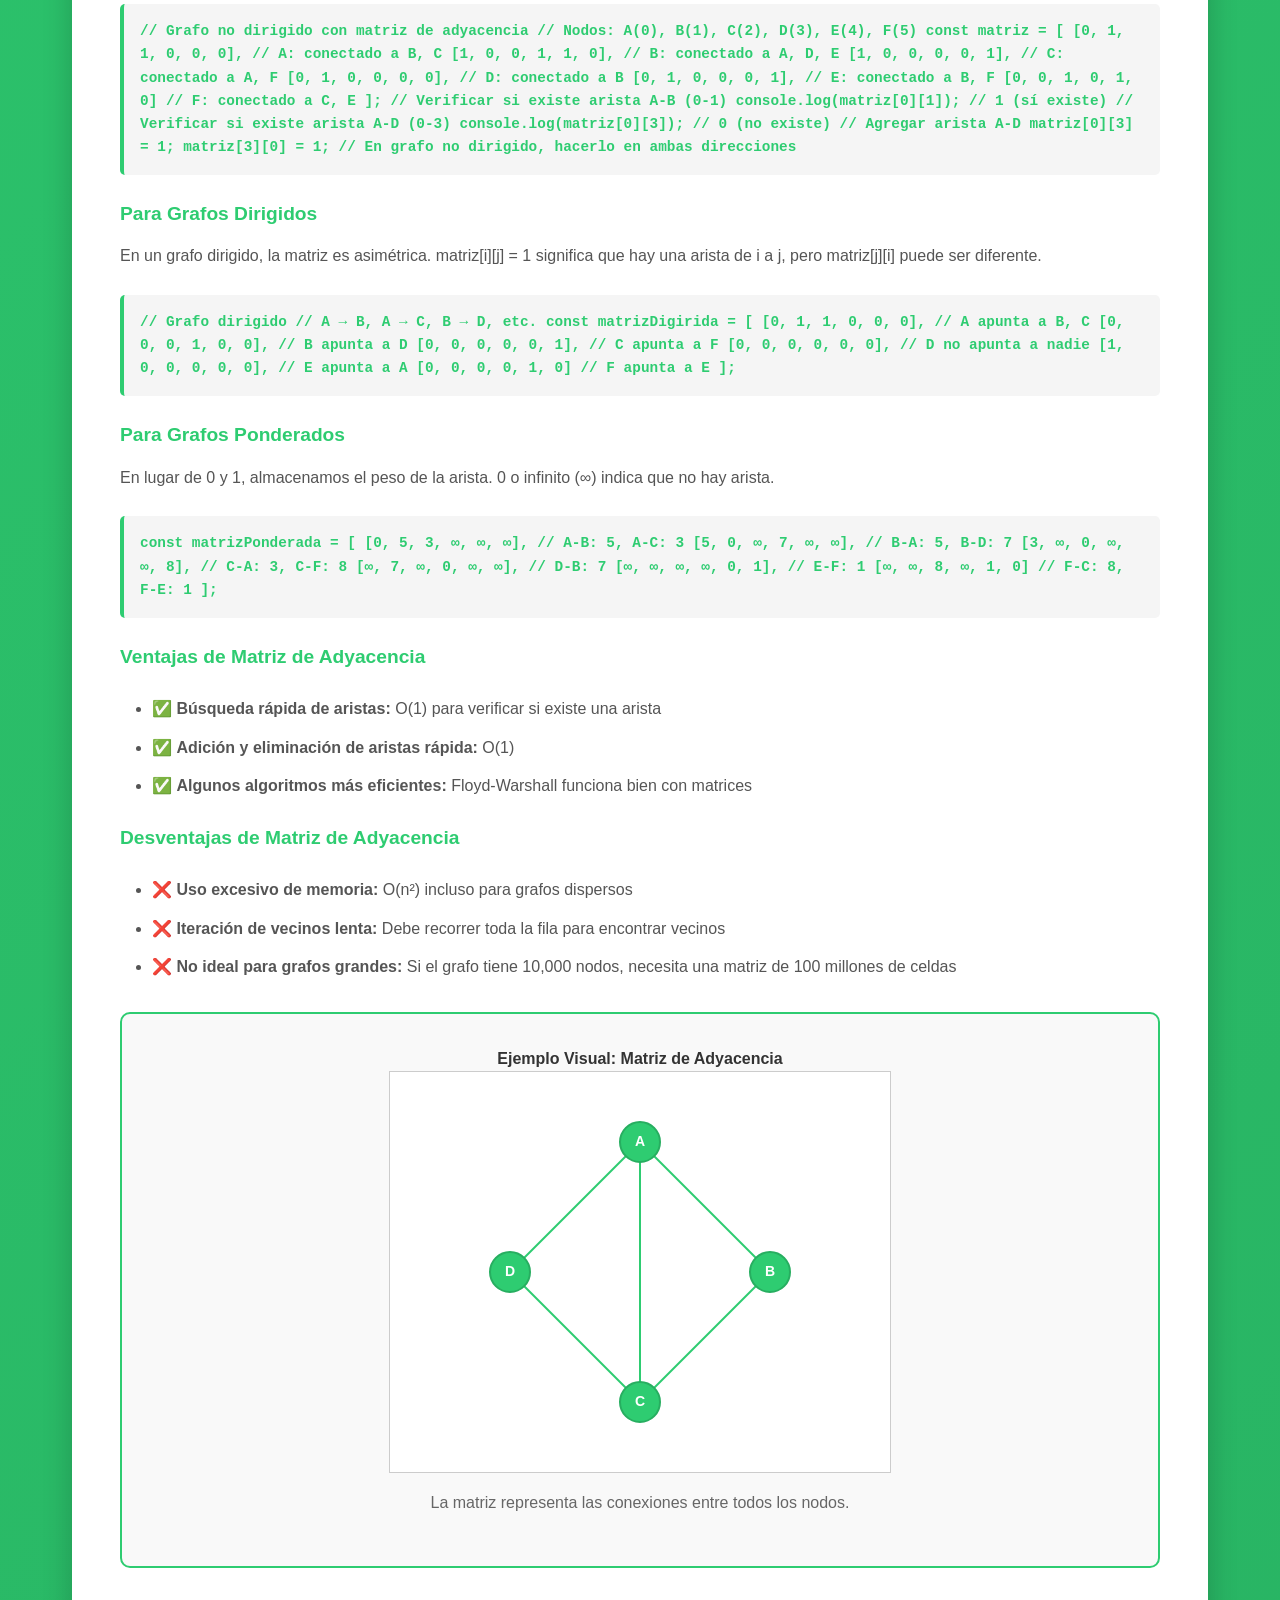
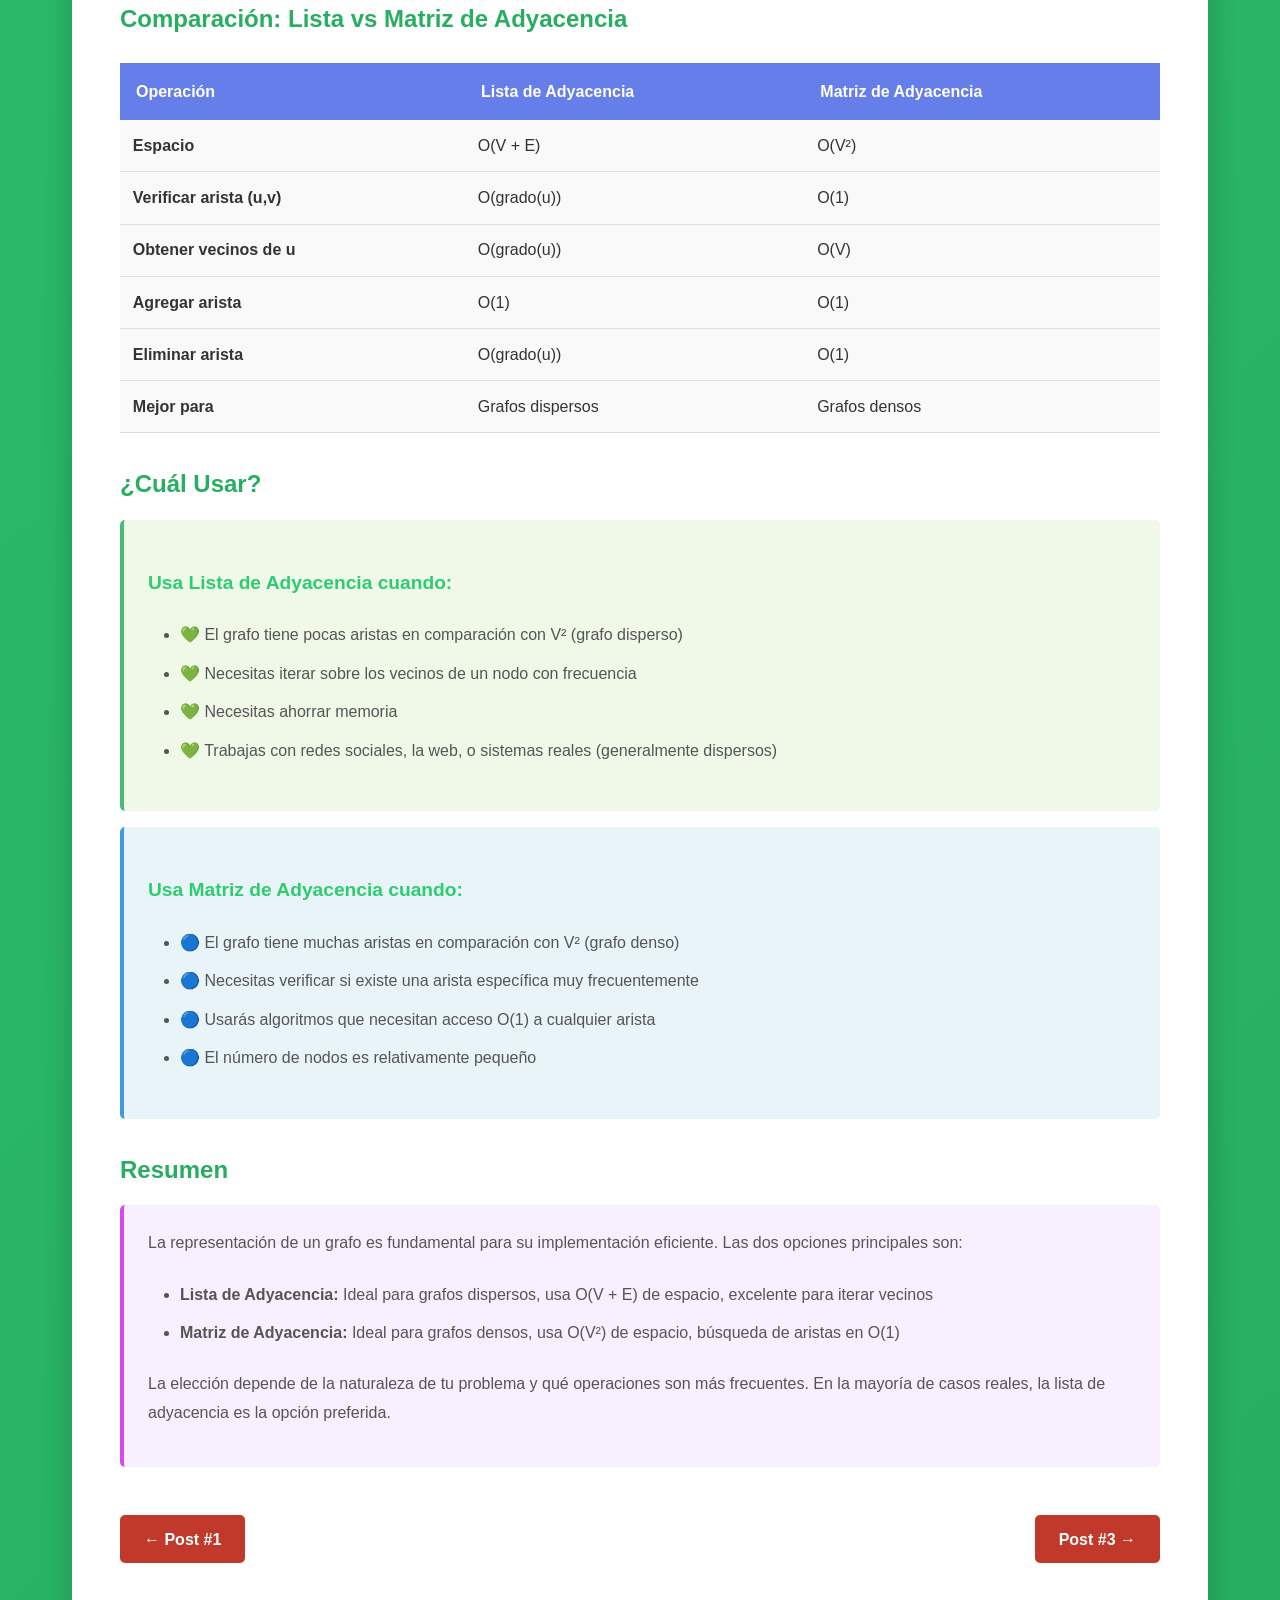
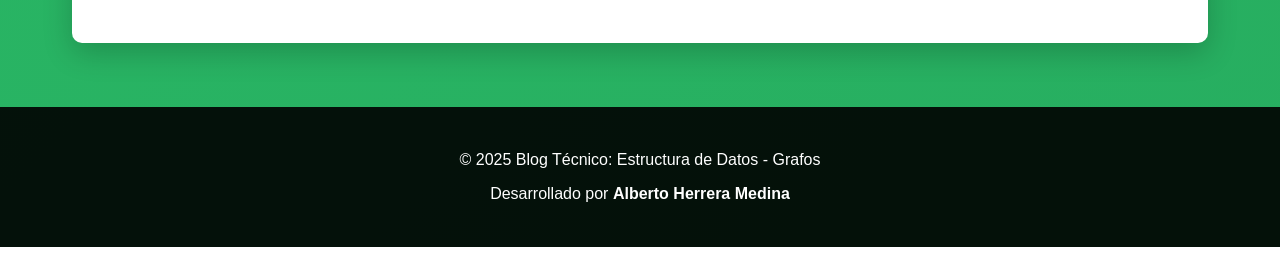
<file: posts/post2.html>
<!DOCTYPE html>
<html lang="es">
<head>
  <meta charset="UTF-8">
  <meta name="viewport" content="width=device-width, initial-scale=1.0">
  <title>Post #2: Representación de Grafos | Blog Grafos</title>
  <link rel="stylesheet" href="../assets/css/styles.css">
</head>
<body>
  <!-- Navigation -->
  <nav>
    <div class="container">
      <h1>📊 Blog Grafos</h1>
      <ul>
        <li><a href="../index.html">Inicio</a></li>
        <li><a href="post1.html">Post #1</a></li>
        <li><a href="post2.html">Post #2</a></li>
        <li><a href="post3.html">Post #3</a></li>
      </ul>
    </div>
  </nav>

  <!-- Main Content -->
  <div class="container">
    <a href="../index.html" class="back-button">← Volver al Inicio</a>

    <article class="post-content">
      <div style="text-align: center; margin-bottom: 2rem;">
        <img src="../assets/images/university-logo.svg" alt="Universidad Incca de Colombia" style="height: 80px; width: auto;">
      </div>
      <h1>Representación de Grafos: Lista y Matriz de Adyacencia</h1>
      <p><em>Aprende las dos formas principales de implementar grafos en memoria</em></p>

      <!-- Tabla de Contenidos -->
      <div style="background: #f0f0f0; padding: 1.5rem; border-radius: 8px; margin: 2rem 0;">
        <h3>📋 Contenido de este artículo</h3>
        <ul style="margin-left: 1.5rem;">
          <li><a href="#introduccion" style="color: #2ecc71;">¿Cómo representar un grafo?</a></li>
          <li><a href="#lista" style="color: #2ecc71;">Lista de Adyacencia</a></li>
          <li><a href="#matriz" style="color: #2ecc71;">Matriz de Adyacencia</a></li>
          <li><a href="#comparacion" style="color: #2ecc71;">Comparación</a></li>
        </ul>
      </div>

      <!-- Section 1 -->
      <h2 id="introduccion">¿Cómo representar un grafo en memoria?</h2>
      <p>
        Una de las decisiones más importantes al trabajar con grafos es elegir cómo representarlos 
        en la memoria del computador. La forma en que representemos el grafo afectará directamente 
        la eficiencia espacial y temporal de nuestros algoritmos.
      </p>

      <p>
        Existen dos representaciones principales que se utilizan en la programación:
      </p>

      <ol>
        <li><strong>Lista de Adyacencia:</strong> Eficiente en espacio para grafos dispersos</li>
        <li><strong>Matriz de Adyacencia:</strong> Eficiente en tiempo para consultar conexiones</li>
      </ol>

      <p>
        La elección entre una u otra depende de las características de nuestro problema y 
        qué operaciones realizaremos con mayor frecuencia.
      </p>

      <!-- Section 2 -->
      <h2 id="lista">Lista de Adyacencia</h2>

      <h3>¿Qué es?</h3>
      <p>
        Una <strong>lista de adyacencia</strong> es una forma de representar un grafo donde cada nodo 
        tiene una lista que contiene todos los nodos con los que está conectado.
      </p>

      <p>
        La estructura se puede implementar usando un diccionario (objeto en JavaScript) donde:
      </p>
      <ul>
        <li><strong>Clave:</strong> El identificador del nodo</li>
        <li><strong>Valor:</strong> Una lista (array) de sus nodos vecinos</li>
      </ul>

      <h3>Ejemplo de Implementación</h3>
      <div class="code-block">
        <code>
// Grafo no dirigido con lista de adyacencia
const grafo = {
  'A': ['B', 'C'],
  'B': ['A', 'D', 'E'],
  'C': ['A', 'F'],
  'D': ['B'],
  'E': ['B', 'F'],
  'F': ['C', 'E']
};

// Acceder a los vecinos de un nodo
console.log(grafo['A']); // ['B', 'C']

// Agregar una conexión
grafo['A'].push('D'); // A ahora conecta con D
        </code>
      </div>

      <h3>Para Grafos Dirigidos</h3>
      <p>
        En un grafo dirigido, la lista de adyacencia solo incluye los nodos a los que se puede 
        llegar directamente desde cada nodo.
      </p>

      <div class="code-block">
        <code>
// Grafo dirigido: A → B significa que A apunta a B
const grafoDigirido = {
  'A': ['B', 'C'],      // A apunta a B y C
  'B': ['D'],           // B apunta a D
  'C': ['F'],           // C apunta a F
  'D': [],              // D no apunta a nadie
  'E': ['A'],           // E apunta a A
  'F': ['E']            // F apunta a E
};
        </code>
      </div>

      <h3>Para Grafos Ponderados</h3>
      <p>
        Para grafos ponderados, en lugar de almacenar solo el nodo vecino, 
        almacenamos un objeto con el nodo y su peso.
      </p>

      <div class="code-block">
        <code>
// Grafo ponderado
const grafoPonderado = {
  'A': [
    { nodo: 'B', peso: 5 },
    { nodo: 'C', peso: 3 }
  ],
  'B': [
    { nodo: 'A', peso: 5 },
    { nodo: 'D', peso: 7 }
  ],
  'C': [
    { nodo: 'A', peso: 3 },
    { nodo: 'F', peso: 8 }
  ]
  // ... más nodos
};
        </code>
      </div>

      <h3>Ventajas de Lista de Adyacencia</h3>
      <ul>
        <li>✅ <strong>Eficiente en espacio:</strong> Solo almacena las aristas que existen (ideal para grafos dispersos)</li>
        <li>✅ <strong>Operaciones de iteración rápidas:</strong> Acceso inmediato a los vecinos de un nodo</li>
        <li>✅ <strong>Flexible:</strong> Fácil de modificar, agregar o eliminar nodos y aristas</li>
      </ul>

      <h3>Desventajas de Lista de Adyacencia</h3>
      <ul>
        <li>❌ <strong>Verificación de aristas lenta:</strong> Necesita iterar la lista para verificar si existe una arista</li>
        <li>❌ <strong>Eliminación de aristas puede ser lenta:</strong> Requiere búsqueda en la lista</li>
      </ul>

      <!-- Diagram -->
      <div class="diagram">
        <h4>Ejemplo Visual: Lista de Adyacencia</h4>
        <canvas id="graphCanvasList" width="500" height="400"></canvas>
        <p style="margin-top: 1rem; color: #666;">
          Representación visual del grafo. Cada nodo almacena su lista de nodos conectados.
        </p>
      </div>

      <!-- Section 3 -->
      <h2 id="matriz">Matriz de Adyacencia</h2>

      <h3>¿Qué es?</h3>
      <p>
        Una <strong>matriz de adyacencia</strong> es una matriz (tabla 2D) que representa el grafo. 
        Las filas y columnas representan los nodos, y cada celda [i][j] indica si existe una arista 
        del nodo i al nodo j.
      </p>

      <h3>Ejemplo de Implementación</h3>
      <div class="code-block">
        <code>
// Grafo no dirigido con matriz de adyacencia
// Nodos: A(0), B(1), C(2), D(3), E(4), F(5)
const matriz = [
  [0, 1, 1, 0, 0, 0],  // A: conectado a B, C
  [1, 0, 0, 1, 1, 0],  // B: conectado a A, D, E
  [1, 0, 0, 0, 0, 1],  // C: conectado a A, F
  [0, 1, 0, 0, 0, 0],  // D: conectado a B
  [0, 1, 0, 0, 0, 1],  // E: conectado a B, F
  [0, 0, 1, 0, 1, 0]   // F: conectado a C, E
];

// Verificar si existe arista A-B (0-1)
console.log(matriz[0][1]); // 1 (sí existe)

// Verificar si existe arista A-D (0-3)
console.log(matriz[0][3]); // 0 (no existe)

// Agregar arista A-D
matriz[0][3] = 1;
matriz[3][0] = 1; // En grafo no dirigido, hacerlo en ambas direcciones
        </code>
      </div>

      <h3>Para Grafos Dirigidos</h3>
      <p>
        En un grafo dirigido, la matriz es asimétrica. 
        matriz[i][j] = 1 significa que hay una arista de i a j, 
        pero matriz[j][i] puede ser diferente.
      </p>

      <div class="code-block">
        <code>
// Grafo dirigido
// A → B, A → C, B → D, etc.
const matrizDigirida = [
  [0, 1, 1, 0, 0, 0],  // A apunta a B, C
  [0, 0, 0, 1, 0, 0],  // B apunta a D
  [0, 0, 0, 0, 0, 1],  // C apunta a F
  [0, 0, 0, 0, 0, 0],  // D no apunta a nadie
  [1, 0, 0, 0, 0, 0],  // E apunta a A
  [0, 0, 0, 0, 1, 0]   // F apunta a E
];
        </code>
      </div>

      <h3>Para Grafos Ponderados</h3>
      <p>
        En lugar de 0 y 1, almacenamos el peso de la arista. 
        0 o infinito (∞) indica que no hay arista.
      </p>

      <div class="code-block">
        <code>
const matrizPonderada = [
  [0,   5,   3,   ∞,   ∞,   ∞],  // A-B: 5, A-C: 3
  [5,   0,   ∞,   7,   ∞,   ∞],  // B-A: 5, B-D: 7
  [3,   ∞,   0,   ∞,   ∞,   8],  // C-A: 3, C-F: 8
  [∞,   7,   ∞,   0,   ∞,   ∞],  // D-B: 7
  [∞,   ∞,   ∞,   ∞,   0,   1],  // E-F: 1
  [∞,   ∞,   8,   ∞,   1,   0]   // F-C: 8, F-E: 1
];
        </code>
      </div>

      <h3>Ventajas de Matriz de Adyacencia</h3>
      <ul>
        <li>✅ <strong>Búsqueda rápida de aristas:</strong> O(1) para verificar si existe una arista</li>
        <li>✅ <strong>Adición y eliminación de aristas rápida:</strong> O(1)</li>
        <li>✅ <strong>Algunos algoritmos más eficientes:</strong> Floyd-Warshall funciona bien con matrices</li>
      </ul>

      <h3>Desventajas de Matriz de Adyacencia</h3>
      <ul>
        <li>❌ <strong>Uso excesivo de memoria:</strong> O(n²) incluso para grafos dispersos</li>
        <li>❌ <strong>Iteración de vecinos lenta:</strong> Debe recorrer toda la fila para encontrar vecinos</li>
        <li>❌ <strong>No ideal para grafos grandes:</strong> Si el grafo tiene 10,000 nodos, necesita una matriz de 100 millones de celdas</li>
      </ul>

      <!-- Diagram -->
      <div class="diagram">
        <h4>Ejemplo Visual: Matriz de Adyacencia</h4>
        <canvas id="graphCanvasMatrix" width="500" height="400"></canvas>
        <p style="margin-top: 1rem; color: #666;">
          La matriz representa las conexiones entre todos los nodos.
        </p>
      </div>

      <!-- Section 4 -->
      <h2 id="comparacion">Comparación: Lista vs Matriz de Adyacencia</h2>

      <table>
        <thead>
          <tr>
            <th>Operación</th>
            <th>Lista de Adyacencia</th>
            <th>Matriz de Adyacencia</th>
          </tr>
        </thead>
        <tbody>
          <tr>
            <td><strong>Espacio</strong></td>
            <td>O(V + E)</td>
            <td>O(V²)</td>
          </tr>
          <tr>
            <td><strong>Verificar arista (u,v)</strong></td>
            <td>O(grado(u))</td>
            <td>O(1)</td>
          </tr>
          <tr>
            <td><strong>Obtener vecinos de u</strong></td>
            <td>O(grado(u))</td>
            <td>O(V)</td>
          </tr>
          <tr>
            <td><strong>Agregar arista</strong></td>
            <td>O(1)</td>
            <td>O(1)</td>
          </tr>
          <tr>
            <td><strong>Eliminar arista</strong></td>
            <td>O(grado(u))</td>
            <td>O(1)</td>
          </tr>
          <tr>
            <td><strong>Mejor para</strong></td>
            <td>Grafos dispersos</td>
            <td>Grafos densos</td>
          </tr>
        </tbody>
      </table>

      <!-- Recomendaciones -->
      <h2>¿Cuál Usar?</h2>
      <div style="background: #f0f8e8; padding: 1.5rem; border-left: 4px solid #48bb78; border-radius: 5px;">
        <h3>Usa Lista de Adyacencia cuando:</h3>
        <ul>
          <li>💚 El grafo tiene pocas aristas en comparación con V² (grafo disperso)</li>
          <li>💚 Necesitas iterar sobre los vecinos de un nodo con frecuencia</li>
          <li>💚 Necesitas ahorrar memoria</li>
          <li>💚 Trabajas con redes sociales, la web, o sistemas reales (generalmente dispersos)</li>
        </ul>
      </div>

      <div style="background: #e8f4f8; padding: 1.5rem; border-left: 4px solid #4299e1; border-radius: 5px; margin-top: 1rem;">
        <h3>Usa Matriz de Adyacencia cuando:</h3>
        <ul>
          <li>🔵 El grafo tiene muchas aristas en comparación con V² (grafo denso)</li>
          <li>🔵 Necesitas verificar si existe una arista específica muy frecuentemente</li>
          <li>🔵 Usarás algoritmos que necesitan acceso O(1) a cualquier arista</li>
          <li>🔵 El número de nodos es relativamente pequeño</li>
        </ul>
      </div>

      <!-- Resumen -->
      <h2>Resumen</h2>
      <div style="background: #f9f0ff; padding: 1.5rem; border-left: 4px solid #d946ef; border-radius: 5px;">
        <p>
          La representación de un grafo es fundamental para su implementación eficiente. 
          Las dos opciones principales son:
        </p>
        <ul>
          <li>
            <strong>Lista de Adyacencia:</strong> Ideal para grafos dispersos, 
            usa O(V + E) de espacio, excelente para iterar vecinos
          </li>
          <li>
            <strong>Matriz de Adyacencia:</strong> Ideal para grafos densos, 
            usa O(V²) de espacio, búsqueda de aristas en O(1)
          </li>
        </ul>
        <p>
          La elección depende de la naturaleza de tu problema y qué operaciones son más frecuentes. 
          En la mayoría de casos reales, la lista de adyacencia es la opción preferida.
        </p>
      </div>

      <!-- Navigation -->
      <div style="margin-top: 3rem; display: flex; justify-content: space-between; gap: 1rem;">
        <a href="post1.html" class="back-button" style="background-color: #c0392b;">← Post #1</a>
        <a href="post3.html" class="back-button" style="background-color: #c0392b;">Post #3 →</a>
      </div>
    </article>
  </div>

  <!-- Footer -->
  <footer>
    <p>&copy; 2025 Blog Técnico: Estructura de Datos - Grafos</p>
    <p>Desarrollado por <strong>Alberto Herrera Medina</strong></p>
  </footer>

  <script src="../assets/js/graph-visualizer.js"></script>
</body>
</html>
</file>
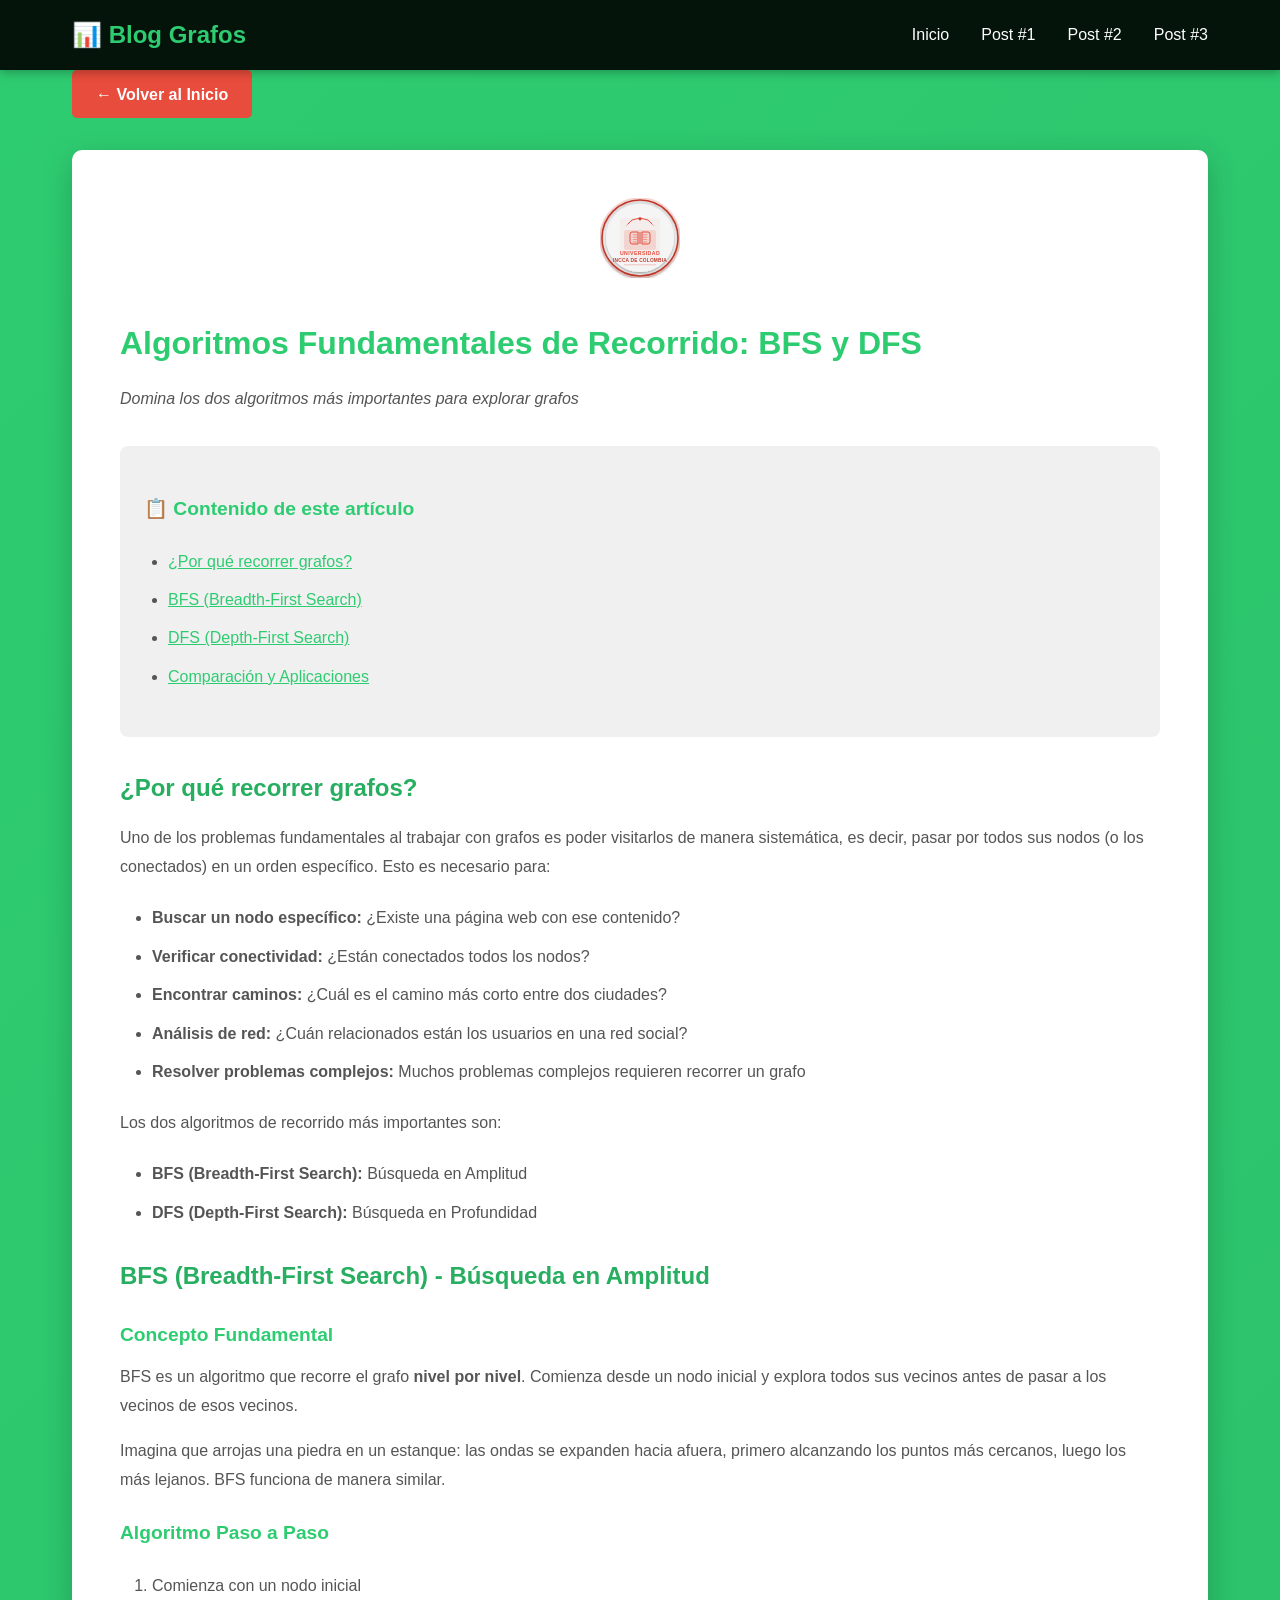
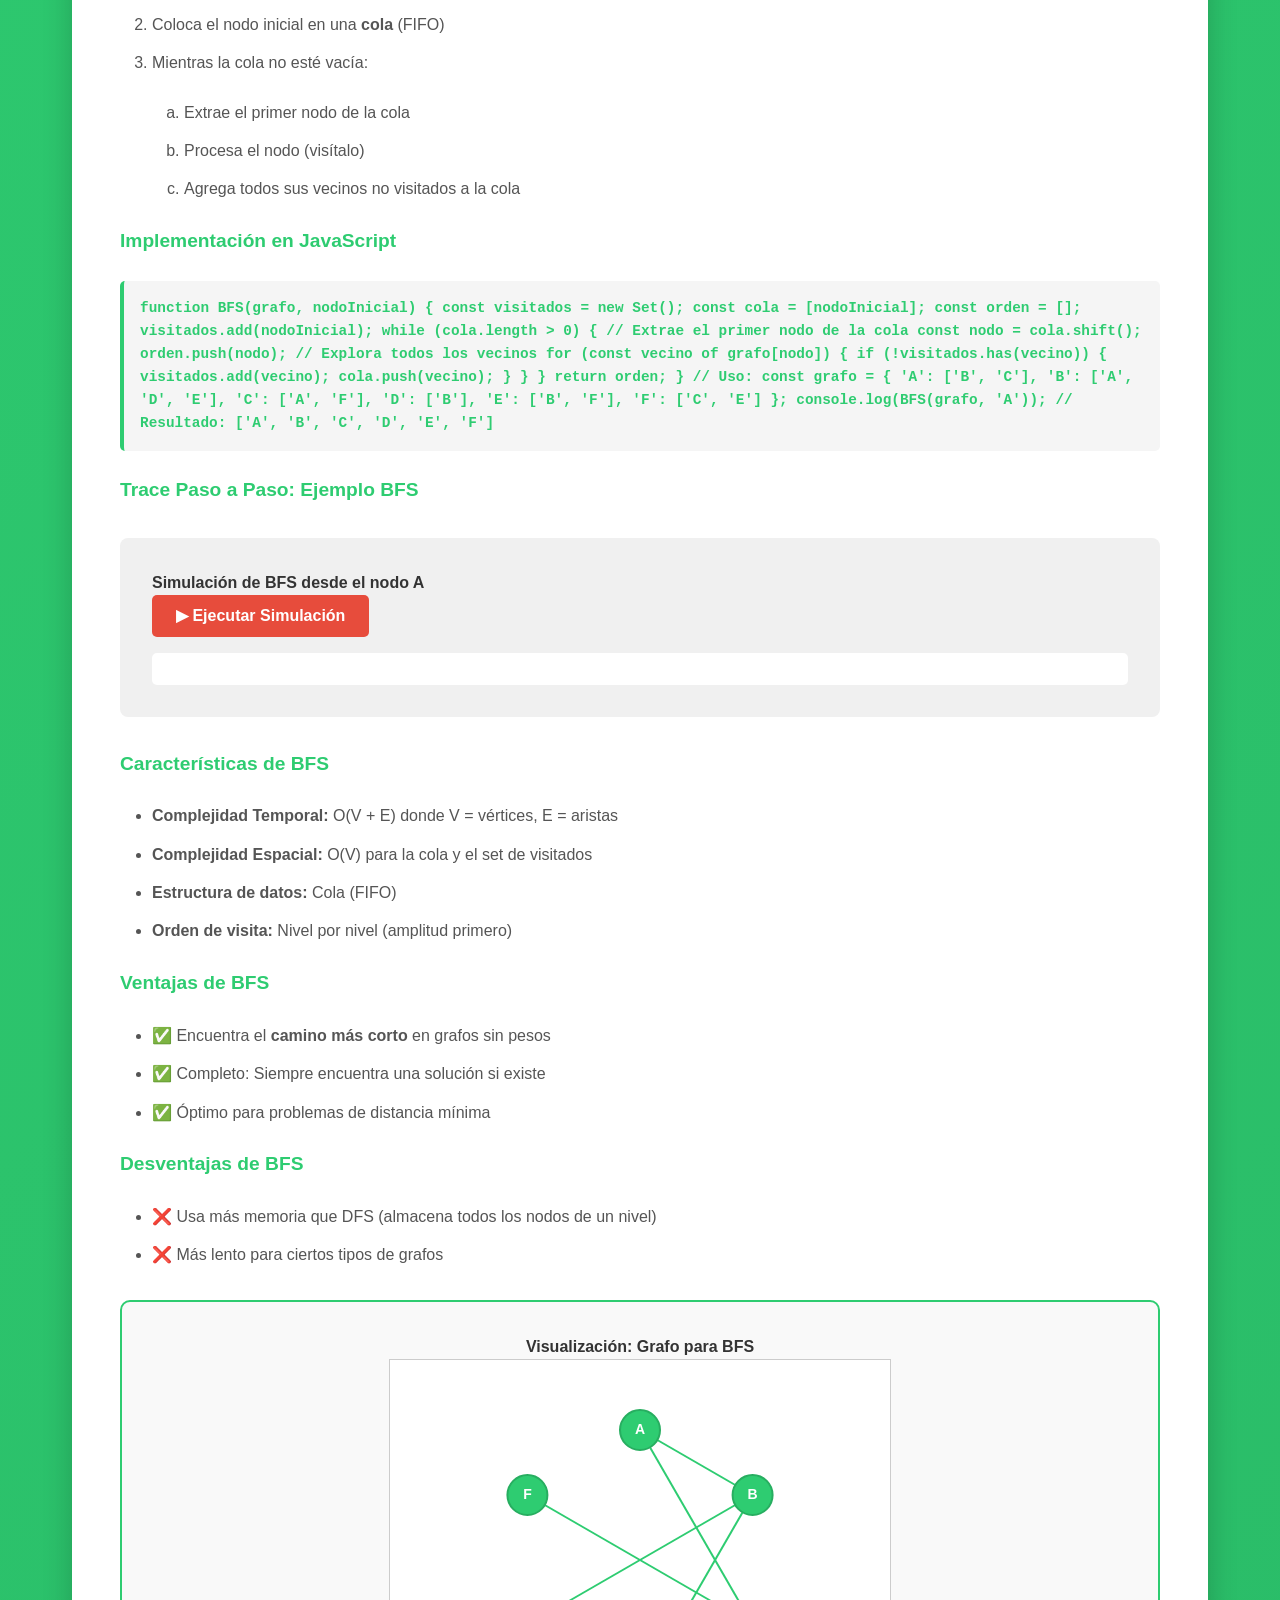
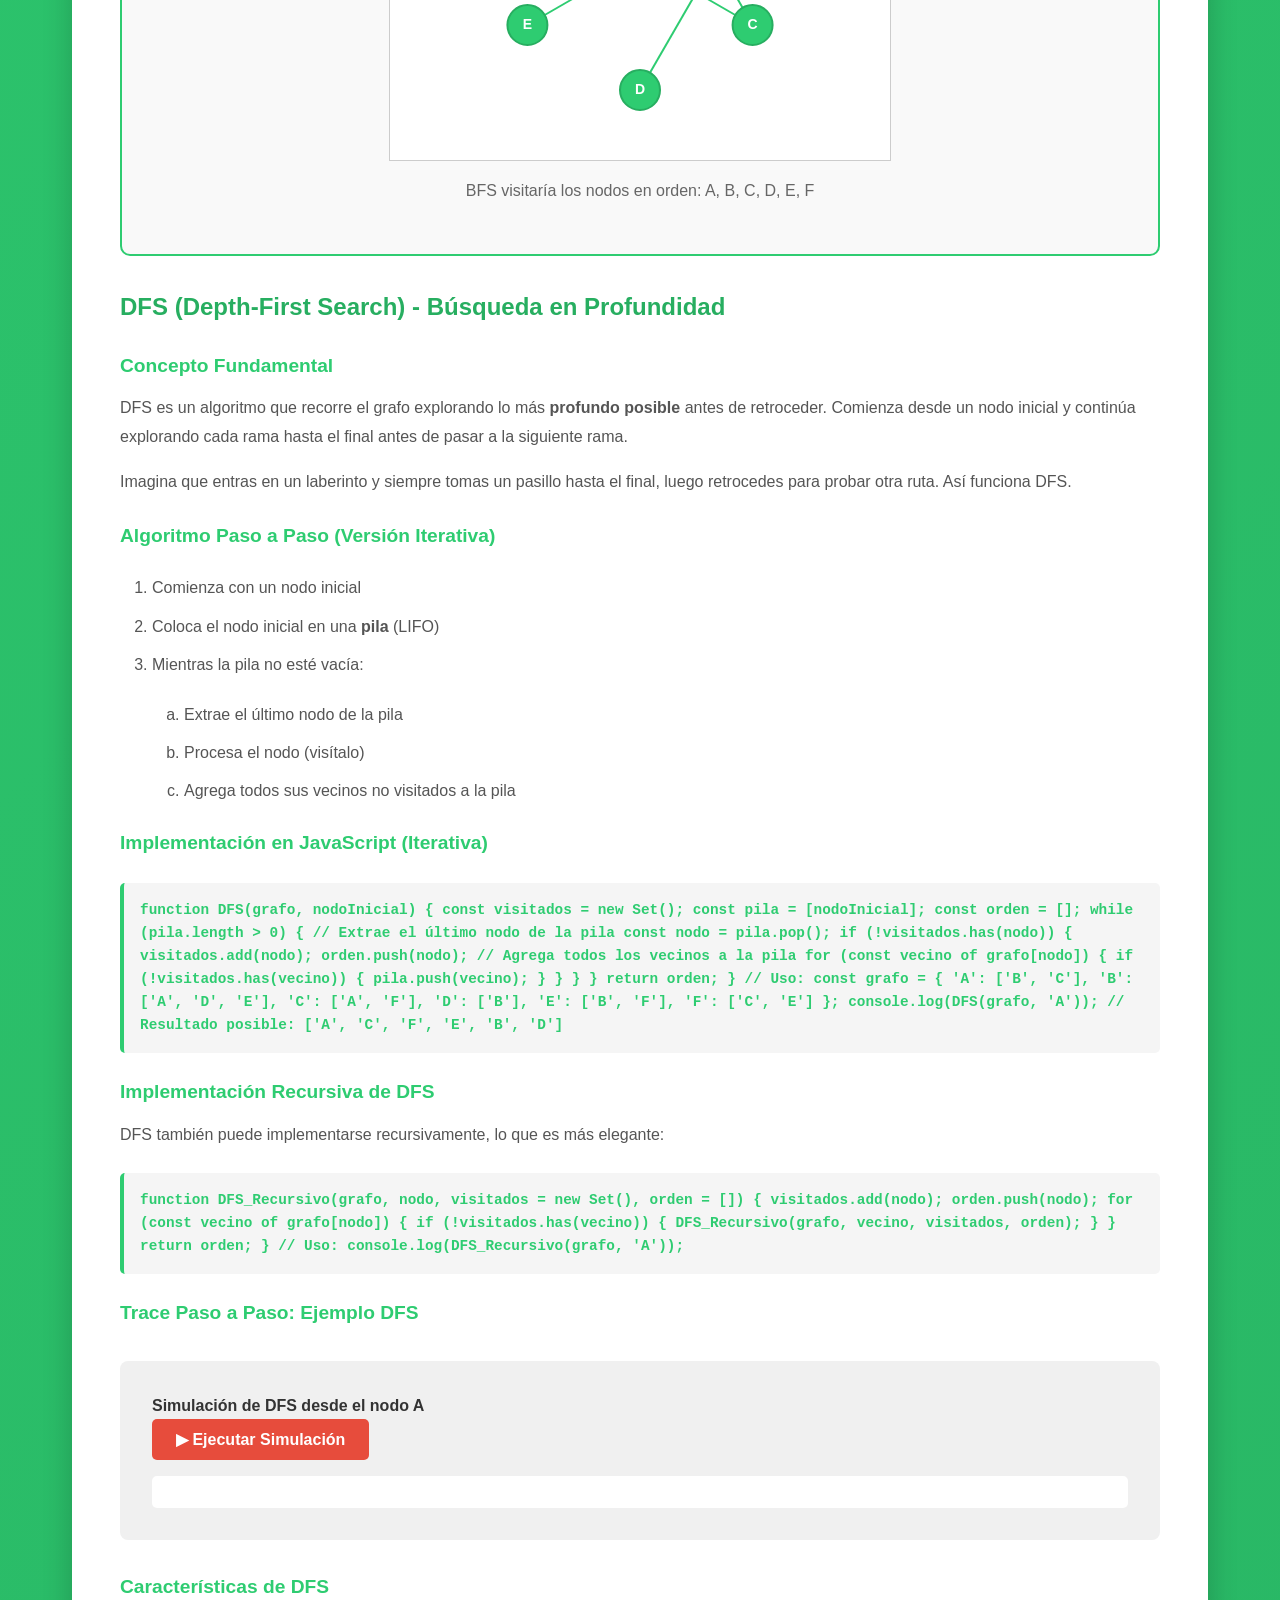
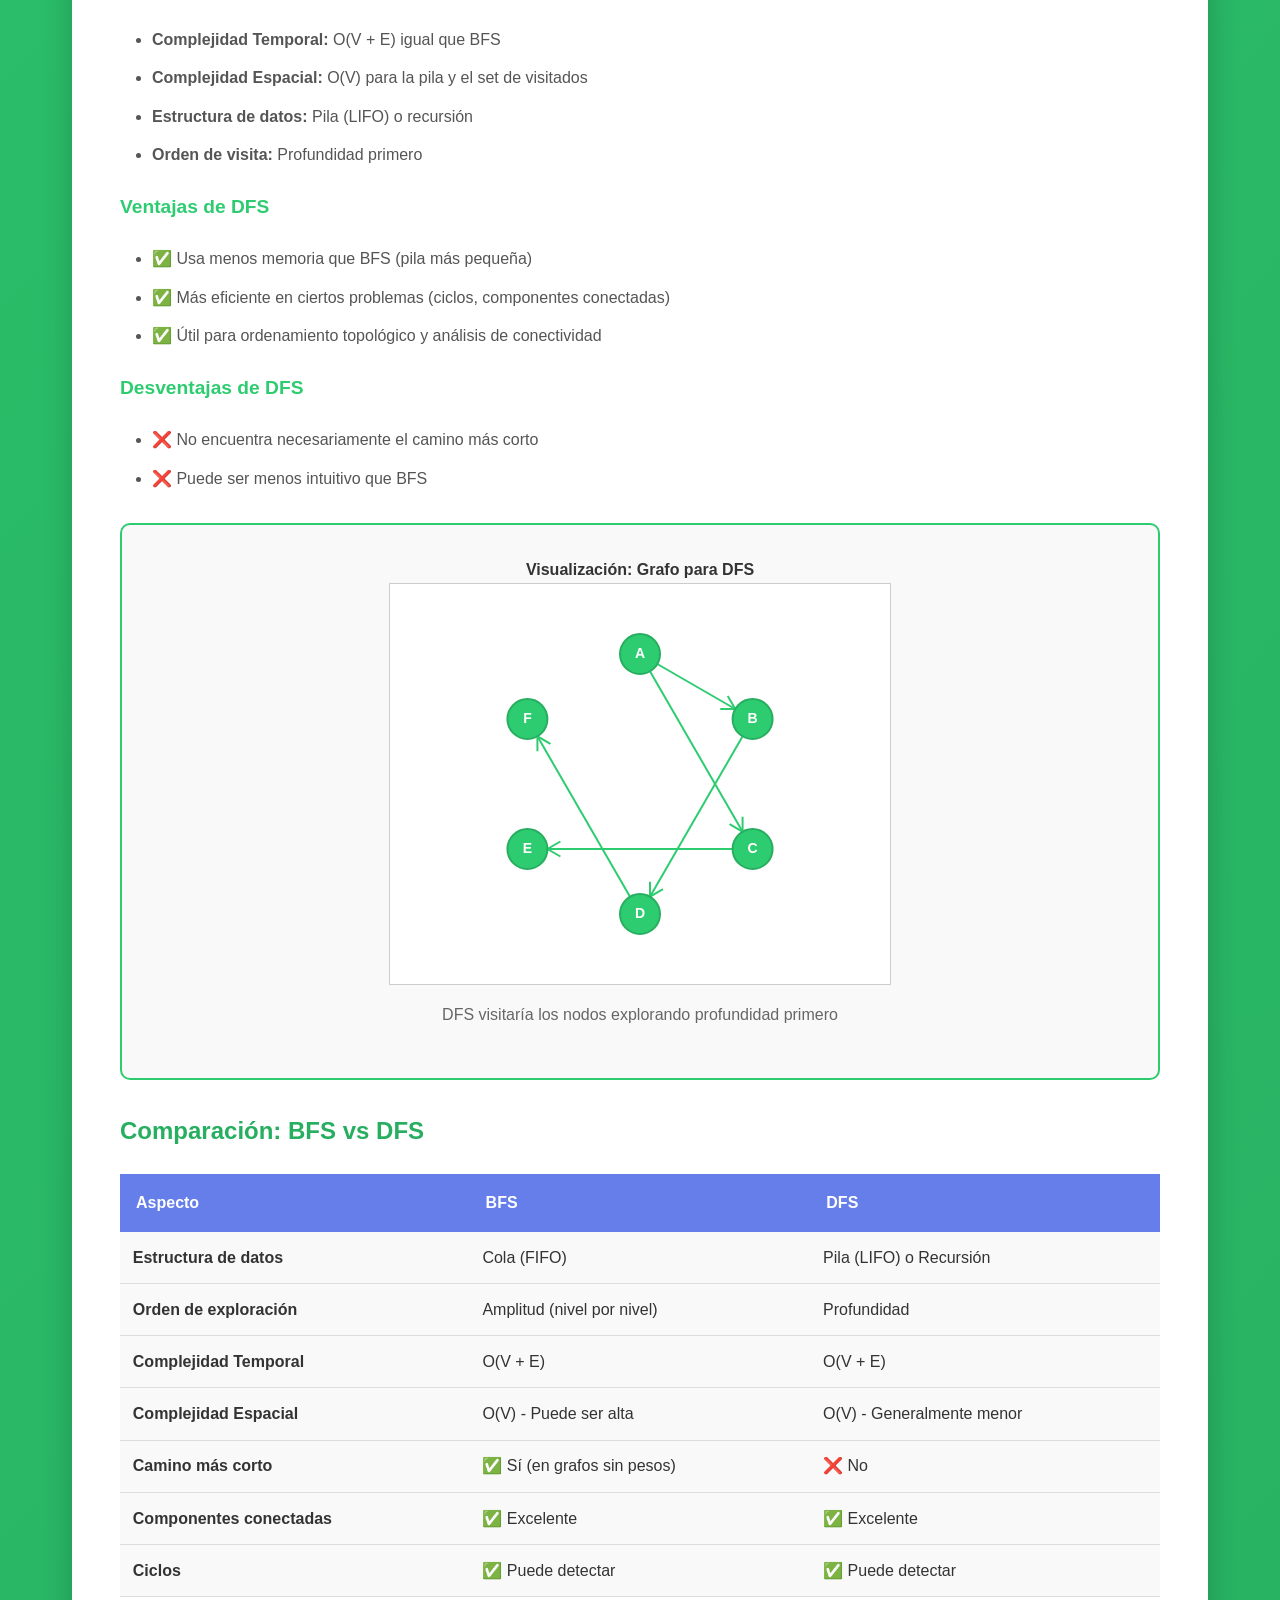
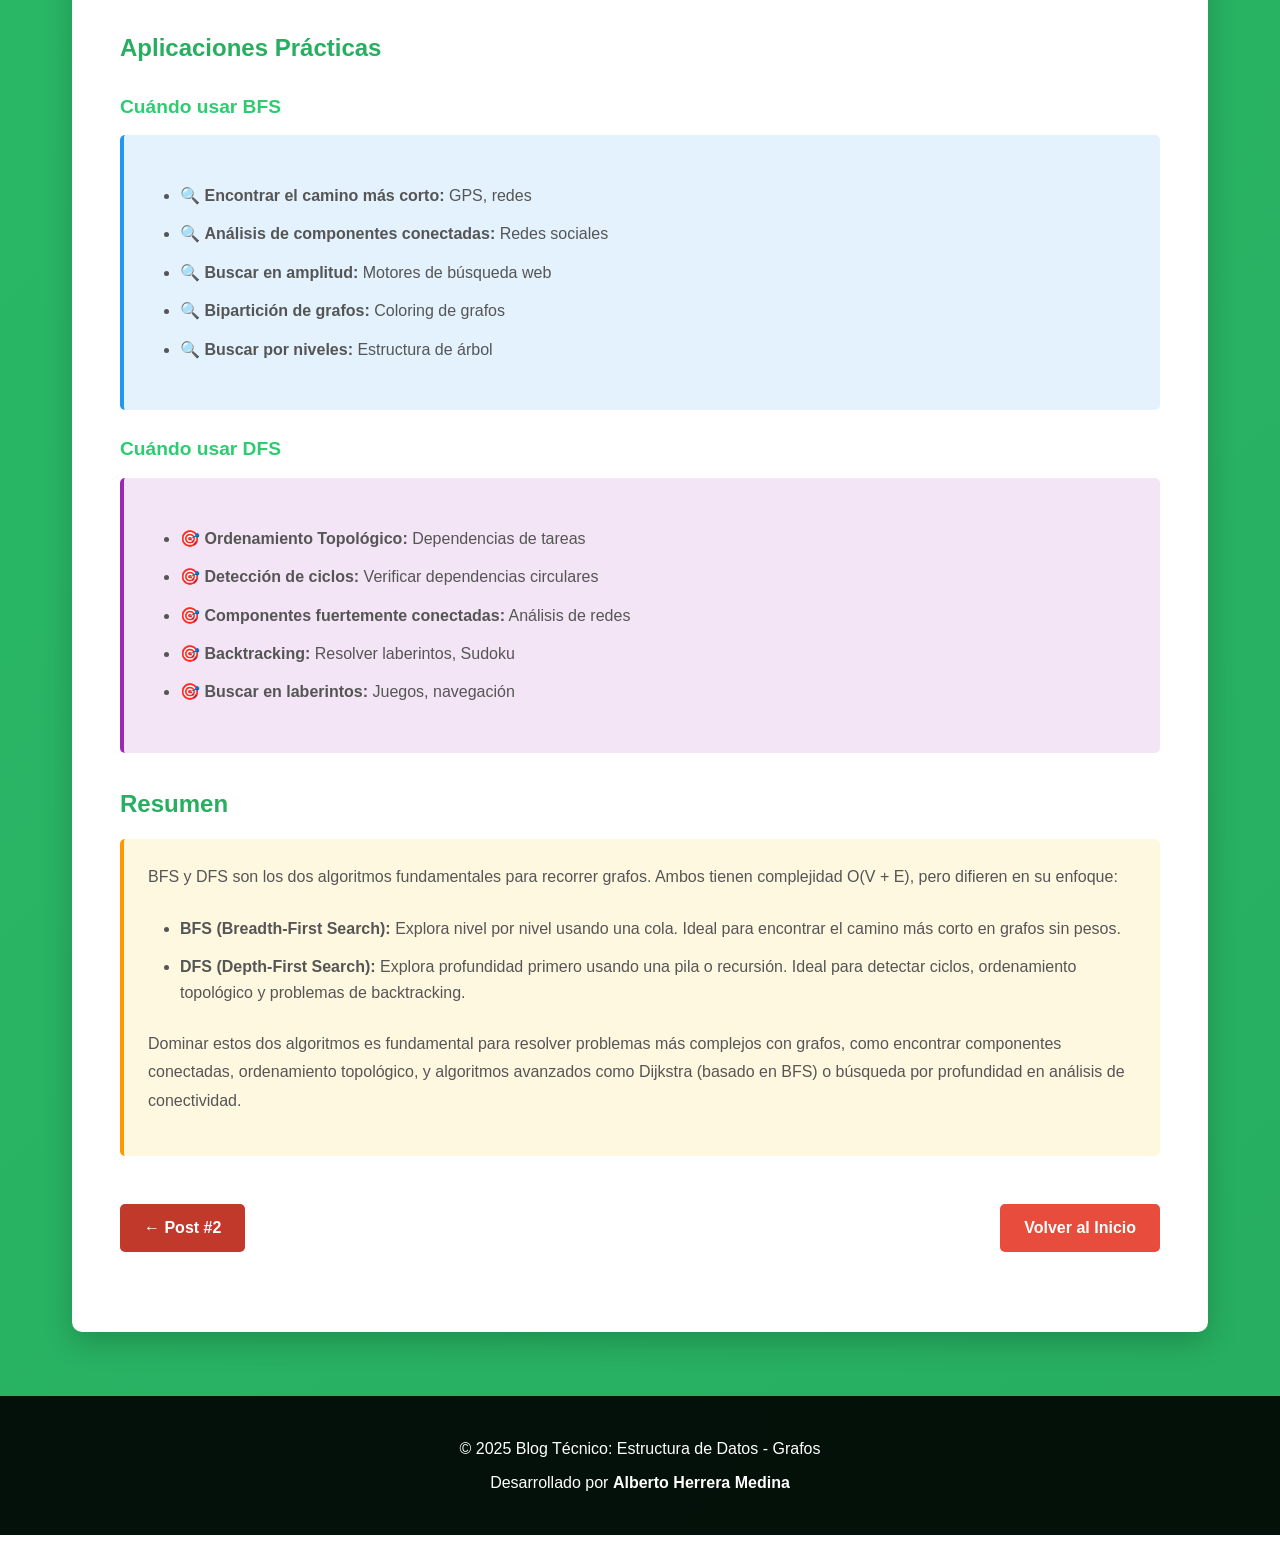
<file: posts/post3.html>
<!DOCTYPE html>
<html lang="es">
<head>
  <meta charset="UTF-8">
  <meta name="viewport" content="width=device-width, initial-scale=1.0">
  <title>Post #3: Algoritmos de Recorrido BFS y DFS | Blog Grafos</title>
  <link rel="stylesheet" href="../assets/css/styles.css">
</head>
<body>
  <!-- Navigation -->
  <nav>
    <div class="container">
      <h1>📊 Blog Grafos</h1>
      <ul>
        <li><a href="../index.html">Inicio</a></li>
        <li><a href="post1.html">Post #1</a></li>
        <li><a href="post2.html">Post #2</a></li>
        <li><a href="post3.html">Post #3</a></li>
      </ul>
    </div>
  </nav>

  <!-- Main Content -->
  <div class="container">
    <a href="../index.html" class="back-button">← Volver al Inicio</a>

    <article class="post-content">
      <div style="text-align: center; margin-bottom: 2rem;">
        <img src="../assets/images/university-logo.svg" alt="Universidad Incca de Colombia" style="height: 80px; width: auto;">
      </div>
      <h1>Algoritmos Fundamentales de Recorrido: BFS y DFS</h1>
      <p><em>Domina los dos algoritmos más importantes para explorar grafos</em></p>

      <!-- Tabla de Contenidos -->
      <div style="background: #f0f0f0; padding: 1.5rem; border-radius: 8px; margin: 2rem 0;">
        <h3>📋 Contenido de este artículo</h3>
        <ul style="margin-left: 1.5rem;">
          <li><a href="#introduccion" style="color: #2ecc71;">¿Por qué recorrer grafos?</a></li>
          <li><a href="#bfs" style="color: #2ecc71;">BFS (Breadth-First Search)</a></li>
          <li><a href="#dfs" style="color: #2ecc71;">DFS (Depth-First Search)</a></li>
          <li><a href="#comparacion" style="color: #2ecc71;">Comparación y Aplicaciones</a></li>
        </ul>
      </div>

      <!-- Section 1 -->
      <h2 id="introduccion">¿Por qué recorrer grafos?</h2>
      <p>
        Uno de los problemas fundamentales al trabajar con grafos es poder visitarlos de manera sistemática, 
        es decir, pasar por todos sus nodos (o los conectados) en un orden específico. Esto es necesario para:
      </p>

      <ul>
        <li><strong>Buscar un nodo específico:</strong> ¿Existe una página web con ese contenido?</li>
        <li><strong>Verificar conectividad:</strong> ¿Están conectados todos los nodos?</li>
        <li><strong>Encontrar caminos:</strong> ¿Cuál es el camino más corto entre dos ciudades?</li>
        <li><strong>Análisis de red:</strong> ¿Cuán relacionados están los usuarios en una red social?</li>
        <li><strong>Resolver problemas complejos:</strong> Muchos problemas complejos requieren recorrer un grafo</li>
      </ul>

      <p>
        Los dos algoritmos de recorrido más importantes son:
      </p>
      <ul>
        <li><strong>BFS (Breadth-First Search):</strong> Búsqueda en Amplitud</li>
        <li><strong>DFS (Depth-First Search):</strong> Búsqueda en Profundidad</li>
      </ul>

      <!-- Section 2 -->
      <h2 id="bfs">BFS (Breadth-First Search) - Búsqueda en Amplitud</h2>

      <h3>Concepto Fundamental</h3>
      <p>
        BFS es un algoritmo que recorre el grafo <strong>nivel por nivel</strong>. 
        Comienza desde un nodo inicial y explora todos sus vecinos antes de pasar a los vecinos de esos vecinos.
      </p>

      <p>
        Imagina que arrojas una piedra en un estanque: las ondas se expanden hacia afuera, 
        primero alcanzando los puntos más cercanos, luego los más lejanos. BFS funciona de manera similar.
      </p>

      <h3>Algoritmo Paso a Paso</h3>
      <ol>
        <li>Comienza con un nodo inicial</li>
        <li>Coloca el nodo inicial en una <strong>cola</strong> (FIFO)</li>
        <li>Mientras la cola no esté vacía:
          <ol type="a">
            <li>Extrae el primer nodo de la cola</li>
            <li>Procesa el nodo (visítalo)</li>
            <li>Agrega todos sus vecinos no visitados a la cola</li>
          </ol>
        </li>
      </ol>

      <h3>Implementación en JavaScript</h3>
      <div class="code-block">
        <code>
function BFS(grafo, nodoInicial) {
  const visitados = new Set();
  const cola = [nodoInicial];
  const orden = [];

  visitados.add(nodoInicial);

  while (cola.length > 0) {
    // Extrae el primer nodo de la cola
    const nodo = cola.shift();
    orden.push(nodo);

    // Explora todos los vecinos
    for (const vecino of grafo[nodo]) {
      if (!visitados.has(vecino)) {
        visitados.add(vecino);
        cola.push(vecino);
      }
    }
  }

  return orden;
}

// Uso:
const grafo = {
  'A': ['B', 'C'],
  'B': ['A', 'D', 'E'],
  'C': ['A', 'F'],
  'D': ['B'],
  'E': ['B', 'F'],
  'F': ['C', 'E']
};

console.log(BFS(grafo, 'A')); 
// Resultado: ['A', 'B', 'C', 'D', 'E', 'F']
        </code>
      </div>

      <h3>Trace Paso a Paso: Ejemplo BFS</h3>
      <div class="interactive-section">
        <h4>Simulación de BFS desde el nodo A</h4>
        <button onclick="simulateBFS()">▶ Ejecutar Simulación</button>
        <div id="bfsOutput" style="margin-top: 1rem; background: white; padding: 1rem; border-radius: 5px;"></div>
      </div>

      <h3>Características de BFS</h3>
      <ul>
        <li><strong>Complejidad Temporal:</strong> O(V + E) donde V = vértices, E = aristas</li>
        <li><strong>Complejidad Espacial:</strong> O(V) para la cola y el set de visitados</li>
        <li><strong>Estructura de datos:</strong> Cola (FIFO)</li>
        <li><strong>Orden de visita:</strong> Nivel por nivel (amplitud primero)</li>
      </ul>

      <h3>Ventajas de BFS</h3>
      <ul>
        <li>✅ Encuentra el <strong>camino más corto</strong> en grafos sin pesos</li>
        <li>✅ Completo: Siempre encuentra una solución si existe</li>
        <li>✅ Óptimo para problemas de distancia mínima</li>
      </ul>

      <h3>Desventajas de BFS</h3>
      <ul>
        <li>❌ Usa más memoria que DFS (almacena todos los nodos de un nivel)</li>
        <li>❌ Más lento para ciertos tipos de grafos</li>
      </ul>

      <!-- Diagram -->
      <div class="diagram">
        <h4>Visualización: Grafo para BFS</h4>
        <canvas id="graphCanvasBFS" width="500" height="400"></canvas>
        <p style="margin-top: 1rem; color: #666;">
          BFS visitaría los nodos en orden: A, B, C, D, E, F
        </p>
      </div>

      <!-- Section 3 -->
      <h2 id="dfs">DFS (Depth-First Search) - Búsqueda en Profundidad</h2>

      <h3>Concepto Fundamental</h3>
      <p>
        DFS es un algoritmo que recorre el grafo explorando lo más <strong>profundo posible</strong> 
        antes de retroceder. Comienza desde un nodo inicial y continúa explorando cada rama hasta el final 
        antes de pasar a la siguiente rama.
      </p>

      <p>
        Imagina que entras en un laberinto y siempre tomas un pasillo hasta el final, 
        luego retrocedes para probar otra ruta. Así funciona DFS.
      </p>

      <h3>Algoritmo Paso a Paso (Versión Iterativa)</h3>
      <ol>
        <li>Comienza con un nodo inicial</li>
        <li>Coloca el nodo inicial en una <strong>pila</strong> (LIFO)</li>
        <li>Mientras la pila no esté vacía:
          <ol type="a">
            <li>Extrae el último nodo de la pila</li>
            <li>Procesa el nodo (visítalo)</li>
            <li>Agrega todos sus vecinos no visitados a la pila</li>
          </ol>
        </li>
      </ol>

      <h3>Implementación en JavaScript (Iterativa)</h3>
      <div class="code-block">
        <code>
function DFS(grafo, nodoInicial) {
  const visitados = new Set();
  const pila = [nodoInicial];
  const orden = [];

  while (pila.length > 0) {
    // Extrae el último nodo de la pila
    const nodo = pila.pop();

    if (!visitados.has(nodo)) {
      visitados.add(nodo);
      orden.push(nodo);

      // Agrega todos los vecinos a la pila
      for (const vecino of grafo[nodo]) {
        if (!visitados.has(vecino)) {
          pila.push(vecino);
        }
      }
    }
  }

  return orden;
}

// Uso:
const grafo = {
  'A': ['B', 'C'],
  'B': ['A', 'D', 'E'],
  'C': ['A', 'F'],
  'D': ['B'],
  'E': ['B', 'F'],
  'F': ['C', 'E']
};

console.log(DFS(grafo, 'A')); 
// Resultado posible: ['A', 'C', 'F', 'E', 'B', 'D']
        </code>
      </div>

      <h3>Implementación Recursiva de DFS</h3>
      <p>
        DFS también puede implementarse recursivamente, lo que es más elegante:
      </p>
      <div class="code-block">
        <code>
function DFS_Recursivo(grafo, nodo, visitados = new Set(), orden = []) {
  visitados.add(nodo);
  orden.push(nodo);

  for (const vecino of grafo[nodo]) {
    if (!visitados.has(vecino)) {
      DFS_Recursivo(grafo, vecino, visitados, orden);
    }
  }

  return orden;
}

// Uso:
console.log(DFS_Recursivo(grafo, 'A'));
        </code>
      </div>

      <h3>Trace Paso a Paso: Ejemplo DFS</h3>
      <div class="interactive-section">
        <h4>Simulación de DFS desde el nodo A</h4>
        <button onclick="simulateDFS()">▶ Ejecutar Simulación</button>
        <div id="dfsOutput" style="margin-top: 1rem; background: white; padding: 1rem; border-radius: 5px;"></div>
      </div>

      <h3>Características de DFS</h3>
      <ul>
        <li><strong>Complejidad Temporal:</strong> O(V + E) igual que BFS</li>
        <li><strong>Complejidad Espacial:</strong> O(V) para la pila y el set de visitados</li>
        <li><strong>Estructura de datos:</strong> Pila (LIFO) o recursión</li>
        <li><strong>Orden de visita:</strong> Profundidad primero</li>
      </ul>

      <h3>Ventajas de DFS</h3>
      <ul>
        <li>✅ Usa menos memoria que BFS (pila más pequeña)</li>
        <li>✅ Más eficiente en ciertos problemas (ciclos, componentes conectadas)</li>
        <li>✅ Útil para ordenamiento topológico y análisis de conectividad</li>
      </ul>

      <h3>Desventajas de DFS</h3>
      <ul>
        <li>❌ No encuentra necesariamente el camino más corto</li>
        <li>❌ Puede ser menos intuitivo que BFS</li>
      </ul>

      <!-- Diagram -->
      <div class="diagram">
        <h4>Visualización: Grafo para DFS</h4>
        <canvas id="graphCanvasDFS" width="500" height="400"></canvas>
        <p style="margin-top: 1rem; color: #666;">
          DFS visitaría los nodos explorando profundidad primero
        </p>
      </div>

      <!-- Section 4 -->
      <h2 id="comparacion">Comparación: BFS vs DFS</h2>

      <table>
        <thead>
          <tr>
            <th>Aspecto</th>
            <th>BFS</th>
            <th>DFS</th>
          </tr>
        </thead>
        <tbody>
          <tr>
            <td><strong>Estructura de datos</strong></td>
            <td>Cola (FIFO)</td>
            <td>Pila (LIFO) o Recursión</td>
          </tr>
          <tr>
            <td><strong>Orden de exploración</strong></td>
            <td>Amplitud (nivel por nivel)</td>
            <td>Profundidad</td>
          </tr>
          <tr>
            <td><strong>Complejidad Temporal</strong></td>
            <td>O(V + E)</td>
            <td>O(V + E)</td>
          </tr>
          <tr>
            <td><strong>Complejidad Espacial</strong></td>
            <td>O(V) - Puede ser alta</td>
            <td>O(V) - Generalmente menor</td>
          </tr>
          <tr>
            <td><strong>Camino más corto</strong></td>
            <td>✅ Sí (en grafos sin pesos)</td>
            <td>❌ No</td>
          </tr>
          <tr>
            <td><strong>Componentes conectadas</strong></td>
            <td>✅ Excelente</td>
            <td>✅ Excelente</td>
          </tr>
          <tr>
            <td><strong>Ciclos</strong></td>
            <td>✅ Puede detectar</td>
            <td>✅ Puede detectar</td>
          </tr>
        </tbody>
      </table>

      <!-- Aplicaciones Prácticas -->
      <h2>Aplicaciones Prácticas</h2>

      <h3>Cuándo usar BFS</h3>
      <div style="background: #e3f2fd; padding: 1.5rem; border-left: 4px solid #2196f3; border-radius: 5px;">
        <ul>
          <li>🔍 <strong>Encontrar el camino más corto:</strong> GPS, redes</li>
          <li>🔍 <strong>Análisis de componentes conectadas:</strong> Redes sociales</li>
          <li>🔍 <strong>Buscar en amplitud:</strong> Motores de búsqueda web</li>
          <li>🔍 <strong>Bipartición de grafos:</strong> Coloring de grafos</li>
          <li>🔍 <strong>Buscar por niveles:</strong> Estructura de árbol</li>
        </ul>
      </div>

      <h3>Cuándo usar DFS</h3>
      <div style="background: #f3e5f5; padding: 1.5rem; border-left: 4px solid #9c27b0; border-radius: 5px;">
        <ul>
          <li>🎯 <strong>Ordenamiento Topológico:</strong> Dependencias de tareas</li>
          <li>🎯 <strong>Detección de ciclos:</strong> Verificar dependencias circulares</li>
          <li>🎯 <strong>Componentes fuertemente conectadas:</strong> Análisis de redes</li>
          <li>🎯 <strong>Backtracking:</strong> Resolver laberintos, Sudoku</li>
          <li>🎯 <strong>Buscar en laberintos:</strong> Juegos, navegación</li>
        </ul>
      </div>

      <!-- Resumen -->
      <h2>Resumen</h2>
      <div style="background: #fff8e1; padding: 1.5rem; border-left: 4px solid #ff9800; border-radius: 5px;">
        <p>
          BFS y DFS son los dos algoritmos fundamentales para recorrer grafos. 
          Ambos tienen complejidad O(V + E), pero difieren en su enfoque:
        </p>
        <ul>
          <li>
            <strong>BFS (Breadth-First Search):</strong> Explora nivel por nivel usando una cola. 
            Ideal para encontrar el camino más corto en grafos sin pesos.
          </li>
          <li>
            <strong>DFS (Depth-First Search):</strong> Explora profundidad primero usando una pila o recursión. 
            Ideal para detectar ciclos, ordenamiento topológico y problemas de backtracking.
          </li>
        </ul>
        <p>
          Dominar estos dos algoritmos es fundamental para resolver problemas más complejos con grafos, 
          como encontrar componentes conectadas, ordenamiento topológico, y algoritmos avanzados 
          como Dijkstra (basado en BFS) o búsqueda por profundidad en análisis de conectividad.
        </p>
      </div>

      <!-- Navigation -->
      <div style="margin-top: 3rem; display: flex; justify-content: space-between; gap: 1rem;">
        <a href="post2.html" class="back-button" style="background-color: #c0392b;">← Post #2</a>
        <a href="../index.html" class="back-button" style="background-color: #e74c3c;">Volver al Inicio</a>
      </div>
    </article>
  </div>

  <!-- Footer -->
  <footer>
    <p>&copy; 2025 Blog Técnico: Estructura de Datos - Grafos</p>
    <p>Desarrollado por <strong>Alberto Herrera Medina</strong></p>
  </footer>

  <script src="../assets/js/graph-visualizer.js"></script>
</body>
</html>
</file>
<file: assets/css/styles.css>
/* ========================================
   Blog Técnico: Estructura de Datos Grafos
   ======================================== */

* {
  margin: 0;
  padding: 0;
  box-sizing: border-box;
}

body {
  font-family: 'Segoe UI', Tahoma, Geneva, Verdana, sans-serif;
  background: linear-gradient(135deg, #2ecc71 0%, #27ae60 100%);
  color: #333;
  line-height: 1.6;
  min-height: 100vh;
}

/* Navigation */
nav {
  background-color: rgba(0, 0, 0, 0.9);
  padding: 1rem 0;
  position: sticky;
  top: 0;
  z-index: 1000;
  box-shadow: 0 2px 10px rgba(0, 0, 0, 0.3);
}

nav .container {
  max-width: 1200px;
  margin: 0 auto;
  padding: 0 2rem;
  display: flex;
  justify-content: space-between;
  align-items: center;
}

nav h1 {
  color: #2ecc71;
  font-size: 1.5rem;
}

nav ul {
  list-style: none;
  display: flex;
  gap: 2rem;
}

nav a {
  color: #fff;
  text-decoration: none;
  transition: color 0.3s ease;
  font-weight: 500;
}

nav a:hover {
  color: #2ecc71;
}

/* Container */
.container {
  max-width: 1200px;
  margin: 0 auto;
  padding: 0 2rem;
}

/* Header */
header {
  background: rgba(255, 255, 255, 0.95);
  padding: 4rem 0;
  text-align: center;
  margin-bottom: 3rem;
  border-radius: 10px;
  box-shadow: 0 10px 30px rgba(0, 0, 0, 0.2);
  margin-top: 2rem;
}

header h1 {
  color: #2ecc71;
  font-size: 2.5rem;
  margin-bottom: 1rem;
}

header p {
  color: #666;
  font-size: 1.1rem;
  max-width: 600px;
  margin: 0 auto;
}

/* Posts Grid */
.posts-grid {
  display: grid;
  grid-template-columns: repeat(auto-fit, minmax(300px, 1fr));
  gap: 2rem;
  margin-bottom: 4rem;
}

/* Post Card */
.post-card {
  background: white;
  border-radius: 10px;
  overflow: hidden;
  box-shadow: 0 5px 20px rgba(0, 0, 0, 0.1);
  transition: transform 0.3s ease, box-shadow 0.3s ease;
  cursor: pointer;
}

.post-card:hover {
  transform: translateY(-5px);
  box-shadow: 0 15px 40px rgba(0, 0, 0, 0.2);
}

.post-card-header {
  background: linear-gradient(135deg, #2ecc71 0%, #27ae60 100%);
  padding: 2rem;
  color: white;
}

.post-card-header h2 {
  margin-bottom: 0.5rem;
  font-size: 1.5rem;
}

.post-card-header p {
  font-size: 0.9rem;
  opacity: 0.9;
}

.post-card-body {
  padding: 2rem;
}

.post-card-body p {
  color: #666;
  margin-bottom: 1.5rem;
  line-height: 1.7;
}

.read-more {
  display: inline-block;
  padding: 0.7rem 1.5rem;
  background-color: #e74c3c;
  color: white;
  text-decoration: none;
  border-radius: 5px;
  transition: background-color 0.3s ease;
  font-weight: 600;
}

.read-more:hover {
  background-color: #c0392b;
}

/* Post Content */
.post-content {
  background: white;
  padding: 3rem;
  border-radius: 10px;
  box-shadow: 0 10px 30px rgba(0, 0, 0, 0.2);
  margin-bottom: 3rem;
}

.post-content h1 {
  color: #2ecc71;
  margin-bottom: 1rem;
  font-size: 2rem;
}

.post-content h2 {
  color: #27ae60;
  margin-top: 2rem;
  margin-bottom: 1rem;
  font-size: 1.5rem;
}

.post-content h3 {
  color: #2ecc71;
  margin-top: 1.5rem;
  margin-bottom: 0.8rem;
  font-size: 1.2rem;
}

.post-content p {
  color: #555;
  margin-bottom: 1rem;
  line-height: 1.8;
}

.post-content ul, .post-content ol {
  margin: 1.5rem 0 1.5rem 2rem;
  color: #555;
}

.post-content li {
  margin-bottom: 0.8rem;
}

/* Code Block */
.code-block {
  background-color: #f5f5f5;
  border-left: 4px solid #2ecc71;
  padding: 1rem;
  margin: 1.5rem 0;
  border-radius: 5px;
  overflow-x: auto;
  font-family: 'Courier New', monospace;
  font-size: 0.9rem;
  color: #333;
}

.code-block code {
  color: #2ecc71;
  font-weight: 600;
}

/* Visual Diagram */
.diagram {
  background-color: #f9f9f9;
  border: 2px solid #2ecc71;
  padding: 2rem;
  margin: 2rem 0;
  border-radius: 10px;
  text-align: center;
}

.diagram canvas {
  max-width: 100%;
  height: auto;
  display: block;
  margin: 0 auto;
}

/* Table */
table {
  width: 100%;
  border-collapse: collapse;
  margin: 1.5rem 0;
  background-color: #f9f9f9;
}

table th {
  background-color: #667eea;
  color: white;
  padding: 1rem;
  text-align: left;
  font-weight: 600;
}

table td {
  padding: 0.8rem;
  border-bottom: 1px solid #ddd;
}

table tr:hover {
  background-color: #f0f0f0;
}

/* Back Button */
.back-button {
  display: inline-block;
  padding: 0.7rem 1.5rem;
  background-color: #e74c3c;
  color: white;
  text-decoration: none;
  border-radius: 5px;
  margin-bottom: 2rem;
  transition: background-color 0.3s ease;
  font-weight: 600;
}

.back-button:hover {
  background-color: #c0392b;
}

/* Canvas Container */
.canvas-container {
  background: white;
  border: 2px solid #ddd;
  border-radius: 8px;
  padding: 1rem;
  margin: 1.5rem 0;
  display: flex;
  justify-content: center;
  align-items: center;
}

canvas {
  border: 1px solid #ccc;
  background: white;
}

/* Interactive Elements */
.interactive-section {
  background: #f0f0f0;
  padding: 2rem;
  border-radius: 8px;
  margin: 2rem 0;
}

.interactive-section h3 {
  margin-bottom: 1rem;
}

button {
  padding: 0.7rem 1.5rem;
  background-color: #e74c3c;
  color: white;
  border: none;
  border-radius: 5px;
  cursor: pointer;
  font-size: 1rem;
  font-weight: 600;
  margin-right: 0.5rem;
  transition: background-color 0.3s ease;
}

button:hover {
  background-color: #c0392b;
}

button:active {
  transform: scale(0.95);
}

/* Footer */
footer {
  background-color: rgba(0, 0, 0, 0.9);
  color: white;
  text-align: center;
  padding: 2rem;
  margin-top: 4rem;
}

footer p {
  margin: 0.5rem 0;
}

footer a {
  color: #2ecc71;
  text-decoration: none;
}

footer a:hover {
  text-decoration: underline;
}

/* Responsive Design */
@media (max-width: 768px) {
  nav ul {
    flex-direction: column;
    gap: 1rem;
  }

  header h1 {
    font-size: 2rem;
  }

  .post-content {
    padding: 1.5rem;
  }

  .posts-grid {
    grid-template-columns: 1fr;
  }

  .post-card-header {
    padding: 1.5rem;
  }

  .diagram {
    padding: 1rem;
  }
}

/* Print Styles */
@media print {
  nav, footer {
    display: none;
  }

  .post-content {
    box-shadow: none;
    border: 1px solid #ddd;
  }
}

/* Animación del logo */
@keyframes pulse {
  0% {
    transform: scale(1);
  }
  50% {
    transform: scale(1.05);
  }
  100% {
    transform: scale(1);
  }
}
</file>
